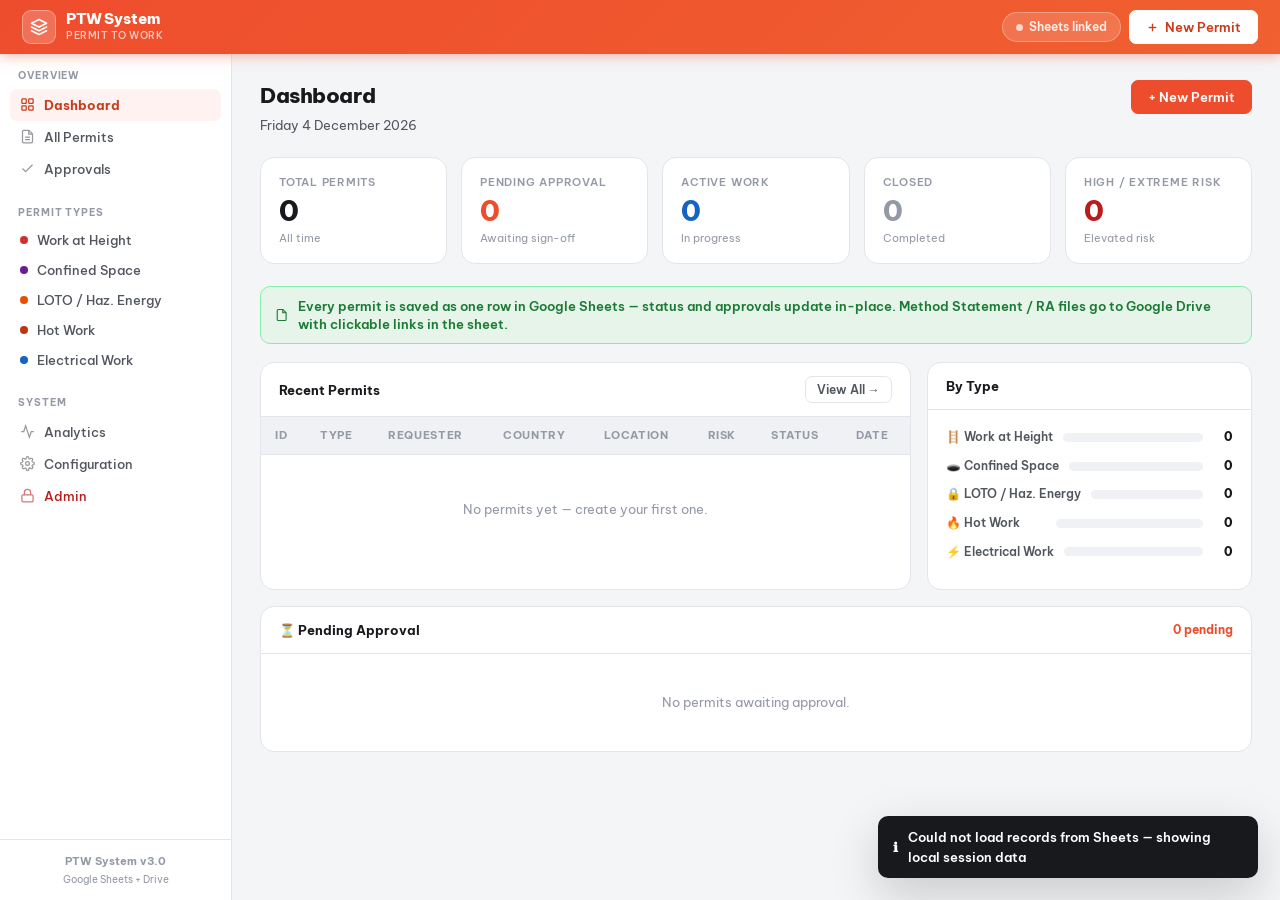
<file: index.html>
<!DOCTYPE html>
<html lang="en">
<head>
<meta charset="UTF-8"/>
<meta name="viewport" content="width=device-width, initial-scale=1.0"/>
<title>Permit to Work System</title>
<meta name="theme-color" content="#EE4D2D"/>
<link rel="preconnect" href="https://fonts.googleapis.com"/>
<link href="https://fonts.googleapis.com/css2?family=Be+Vietnam+Pro:wght@300;400;500;600;700;800&family=JetBrains+Mono:wght@400;500&display=swap" rel="stylesheet"/>
<style>
:root{
  --o:#EE4D2D;--od:#C73E1D;--ol:#FFF2F0;
  --wah:#D32F2F;--wah-l:#FFEBEE;--cs:#6A1B9A;--cs-l:#F3E5F5;
  --loto:#E65100;--loto-l:#FFF3E0;--hw:#BF360C;--hw-l:#FBE9E7;
  --elec:#1565C0;--elec-l:#E3F2FD;
  --green:#1B7A34;--green-l:#E6F4EA;--amber:#B45309;--amber-l:#FFFBEB;
  --red:#B91C1C;--red-l:#FEF2F2;
  --bg:#F4F5F7;--sur:#fff;--sur2:#F0F1F4;--bor:#E3E5EA;--bors:#C8CBD4;
  --t1:#18191C;--t2:#52565F;--t3:#9499A6;--focus:rgba(238,77,45,.14);
  --r:10px;--rs:7px;--rl:14px;
  --s0:0 1px 3px rgba(0,0,0,.06);--s1:0 2px 8px rgba(0,0,0,.09);--s3:0 16px 48px rgba(0,0,0,.18);
  --top:54px;--side:232px;
}
*,*::before,*::after{box-sizing:border-box;margin:0;padding:0}
html{font-size:14px}
body{font-family:'Be Vietnam Pro',sans-serif;background:var(--bg);color:var(--t1);min-height:100vh;line-height:1.55;-webkit-font-smoothing:antialiased}
button{font-family:inherit;cursor:pointer}
input,select,textarea{font-family:inherit}
::-webkit-scrollbar{width:5px;height:5px}::-webkit-scrollbar-thumb{background:var(--bors);border-radius:8px}
.topbar{position:sticky;top:0;z-index:300;height:var(--top);background:linear-gradient(135deg,#EE4D2D,#F06030);box-shadow:0 2px 12px rgba(238,77,45,.4)}
.topbar-in{height:100%;display:flex;align-items:center;justify-content:space-between;padding:0 22px}
.brand{display:flex;align-items:center;gap:10px}
.brand-mark{width:34px;height:34px;border-radius:9px;background:rgba(255,255,255,.2);border:1.5px solid rgba(255,255,255,.35);display:flex;align-items:center;justify-content:center}
.brand-name{font-size:15px;font-weight:800;color:#fff;letter-spacing:-.01em;line-height:1.1}
.brand-sub{font-size:10px;color:rgba(255,255,255,.72);font-weight:500;text-transform:uppercase;letter-spacing:.06em}
.topbar-right{display:flex;align-items:center;gap:8px}
.gs-pill{display:flex;align-items:center;gap:6px;padding:5px 13px;border-radius:100px;background:rgba(255,255,255,.15);border:1.5px solid rgba(255,255,255,.3);font-size:12px;font-weight:600;color:rgba(255,255,255,.9);transition:all .3s;white-space:nowrap}
.gs-pill.syncing{background:rgba(255,255,255,.25);animation:pillPulse 1s ease infinite}
.gs-dot{width:7px;height:7px;border-radius:50%;background:rgba(255,255,255,.7);flex-shrink:0}
.gs-pill.syncing .gs-dot{background:#fff;animation:dotBounce .7s ease infinite}
@keyframes pillPulse{0%,100%{opacity:1}50%{opacity:.75}}
@keyframes dotBounce{0%,100%{transform:scale(1)}50%{transform:scale(1.6)}}
.layout{display:flex;min-height:calc(100vh - var(--top))}
.sidebar{width:var(--side);flex-shrink:0;background:var(--sur);border-right:1px solid var(--bor);display:flex;flex-direction:column;position:sticky;top:var(--top);height:calc(100vh - var(--top));overflow-y:auto}
.snav{flex:1;padding:14px 10px}
.nsec{margin-bottom:20px}
.nslbl{font-size:10px;font-weight:700;text-transform:uppercase;letter-spacing:.09em;color:var(--t3);padding:0 8px;display:block;margin-bottom:5px}
.ni{display:flex;align-items:center;gap:9px;width:100%;padding:8px 10px;border-radius:var(--rs);font-size:13px;font-weight:500;color:var(--t2);border:none;background:transparent;transition:all .13s;text-align:left;cursor:pointer}
.ni:hover{background:var(--sur2);color:var(--t1)}.ni.on{background:var(--ol);color:var(--od);font-weight:700}
.ni svg{width:15px;height:15px;flex-shrink:0;opacity:.6}.ni.on svg{opacity:1}
.ni-type{font-size:12.5px;padding:7px 10px}
.tdot{width:8px;height:8px;border-radius:50%;flex-shrink:0}
.nbadge{margin-left:auto;font-size:10px;font-weight:700;min-width:18px;height:18px;border-radius:9px;background:var(--o);color:#fff;display:inline-flex;align-items:center;justify-content:center;padding:0 5px}
.nbadge-hot{background:var(--red);animation:blink 2s infinite}
@keyframes blink{0%,100%{opacity:1}50%{opacity:.55}}
.sfooter{padding:13px 18px;border-top:1px solid var(--bor);text-align:center}
.sfooter-t{font-size:11px;font-weight:700;color:var(--t3)}.sfooter-s{font-size:10px;color:var(--t3);margin-top:1px}
.main{flex:1;padding:26px 28px;min-width:0;overflow-x:hidden}
.pg{display:none}.pg.on{display:block;animation:fadeUp .18s ease}
@keyframes fadeUp{from{opacity:0;transform:translateY(7px)}to{opacity:1;transform:none}}
.pgh{display:flex;align-items:flex-start;justify-content:space-between;margin-bottom:22px;gap:16px;flex-wrap:wrap}
.pgh-title{font-size:21px;font-weight:800;letter-spacing:-.02em}.pgh-sub{font-size:13px;color:var(--t2);margin-top:2px}
.pgh-type{background:var(--sur);border:1px solid var(--bor);border-radius:var(--rl);padding:15px 20px;border-left:4px solid var(--tc);align-items:center}
.pgh-typetag{display:flex;align-items:center;gap:10px;font-size:17px;font-weight:800}
.tdot-lg{width:12px;height:12px;border-radius:50%;display:inline-block}
.hctrls{display:flex;align-items:center;gap:10px;flex-wrap:wrap}
.stats{display:grid;grid-template-columns:repeat(auto-fit,minmax(130px,1fr));gap:14px;margin-bottom:22px}
.stat{background:var(--sur);border:1px solid var(--bor);border-radius:var(--rl);padding:16px 18px;transition:box-shadow .15s}
.stat:hover{box-shadow:var(--s1)}.stat-lbl{font-size:11px;font-weight:600;color:var(--t3);text-transform:uppercase;letter-spacing:.07em;margin-bottom:6px}
.stat-val{font-size:28px;font-weight:800;line-height:1;letter-spacing:-.03em}.stat-sub{font-size:11px;color:var(--t3);margin-top:5px}
.card{background:var(--sur);border:1px solid var(--bor);border-radius:var(--rl);overflow:hidden}
.card-hd{padding:13px 18px;border-bottom:1px solid var(--bor);display:flex;align-items:center;justify-content:space-between}
.card-title{font-size:13px;font-weight:700}.card-body{padding:18px}
.dash-grid{display:grid;grid-template-columns:2fr 1fr;gap:16px}
.tw{overflow-x:auto}
.tbl{width:100%;border-collapse:collapse}
.tbl th{text-align:left;font-size:11px;font-weight:700;text-transform:uppercase;letter-spacing:.06em;color:var(--t3);padding:10px 14px;background:var(--sur2);border-bottom:1px solid var(--bor);white-space:nowrap}
.tbl td{padding:11px 14px;font-size:13px;border-bottom:1px solid var(--bor);vertical-align:middle}
.tbl tr:last-child td{border-bottom:none}
.tbl tbody tr{transition:background .1s;cursor:pointer}.tbl tbody tr:hover td{background:#FFF8F6}
.empty-row{text-align:center;padding:44px 20px!important;color:var(--t3);font-size:13px;cursor:default!important}
.tbl tbody tr:has(.empty-row):hover td{background:transparent!important}
.mono{font-family:'JetBrains Mono',monospace;font-size:11.5px;color:var(--od)}
.badge{display:inline-flex;align-items:center;gap:3px;padding:3px 8px;border-radius:100px;font-size:11px;font-weight:600;white-space:nowrap}
.b-pending{background:#FFF7ED;color:#C2410C}.b-approved{background:var(--green-l);color:var(--green)}
.b-active{background:var(--elec-l);color:var(--elec)}.b-closed{background:var(--sur2);color:var(--t3)}
.b-rejected{background:var(--red-l);color:var(--red)}
.b-WAH{background:var(--wah-l);color:var(--wah)}.b-CS{background:var(--cs-l);color:var(--cs)}
.b-LOTO{background:var(--loto-l);color:var(--loto)}.b-HW{background:var(--hw-l);color:var(--hw)}
.b-ELEC{background:var(--elec-l);color:var(--elec)}
.b-CONSTR{background:#EDF2F7;color:#4A5568}.b-LIFT{background:var(--amber-l);color:#744210}
.b-Low{background:var(--green-l);color:var(--green)}.b-Medium{background:var(--amber-l);color:var(--amber)}
.b-High{background:var(--loto-l);color:var(--loto)}.b-Extreme{background:var(--red-l);color:var(--red)}
.btn{display:inline-flex;align-items:center;gap:6px;padding:8px 16px;border-radius:var(--rs);font-size:13px;font-weight:600;border:1.5px solid transparent;transition:all .13s;white-space:nowrap;cursor:pointer}
.btn-primary{background:var(--o);color:#fff;border-color:var(--o)}.btn-primary:hover{background:var(--od)}
.btn-secondary{background:var(--sur);color:var(--t1);border-color:var(--bors)}.btn-secondary:hover{background:var(--sur2)}
.btn-success{background:var(--green);color:#fff;border-color:var(--green)}.btn-success:hover{background:#155E28}
.btn-danger{background:#C62828;color:#fff;border-color:#C62828}.btn-danger:hover{background:#AD1F1F}
.btn-ghost{background:transparent;color:var(--t2);border-color:var(--bor)}.btn-ghost:hover{background:var(--sur2);color:var(--t1)}
.btn-white{background:#fff;color:var(--od);border-color:#fff}.btn-white:hover{background:#FFF5F3}
.btn-warn{background:#92400E;color:#fff;border-color:#92400E}.btn-warn:hover{background:#78350F}
.btn-sm{padding:5px 11px;font-size:12px}.btn-xs{padding:3px 8px;font-size:11px;border-radius:5px}
.searchbox{display:flex;align-items:center;gap:8px;background:var(--sur);border:1.5px solid var(--bor);border-radius:var(--rs);padding:7px 12px;transition:border-color .15s}
.searchbox:focus-within{border-color:var(--o);box-shadow:0 0 0 3px var(--focus)}
.searchbox input{border:none;outline:none;background:transparent;font-size:13px;width:200px;font-family:inherit}
.ftabs{display:flex;gap:3px;background:var(--sur2);border-radius:var(--rs);padding:3px}
.ft{padding:5px 12px;border-radius:6px;font-size:12px;font-weight:600;cursor:pointer;border:none;background:transparent;color:var(--t3);transition:all .13s;font-family:inherit}
.ft.on{background:var(--sur);color:var(--t1);box-shadow:var(--s0)}
.slbl{font-size:11px;font-weight:700;text-transform:uppercase;letter-spacing:.08em;color:var(--t3);margin-bottom:12px;display:flex;align-items:center;gap:10px}
.slbl::after{content:'';flex:1;height:1px;background:var(--bor)}
.fgrid{display:grid;grid-template-columns:1fr 1fr;gap:14px}.fgrid .full{grid-column:1/-1}
.fg{display:flex;flex-direction:column;gap:4px}
.flbl{font-size:11.5px;font-weight:700;color:var(--t2);text-transform:uppercase;letter-spacing:.04em}
.req{color:var(--o)}
.fi{width:100%;padding:9px 11px;border:1.5px solid var(--bor);border-radius:var(--rs);font-size:13px;font-family:inherit;color:var(--t1);background:var(--sur);outline:none;transition:border-color .15s,box-shadow .15s}
.fi:focus{border-color:var(--o);box-shadow:0 0 0 3px var(--focus)}
.fi.err{border-color:var(--red)!important}
select.fi{cursor:pointer}
textarea.fi{resize:vertical;min-height:76px}
.irow{display:flex;gap:8px}.irow .fi{flex:1}
.fhint{font-size:11px;color:var(--t3);margin-top:3px}
/* Multi-select checkboxes */
.msel{display:flex;flex-direction:column;gap:4px;border:1.5px solid var(--bor);border-radius:var(--rs);padding:8px 10px;background:var(--sur)}
.msel-item{display:flex;align-items:center;gap:8px;font-size:13px;cursor:pointer;padding:3px 0}
.msel-item input{width:14px;height:14px;cursor:pointer;accent-color:var(--o);flex-shrink:0}
/* File upload */
.file-upload-area{border:2px dashed var(--bor);border-radius:var(--rs);padding:18px;text-align:center;cursor:pointer;transition:all .15s;background:var(--sur2);position:relative}
.file-upload-area:hover{border-color:var(--o);background:var(--ol)}
.file-upload-area.has-file{border-color:var(--green);background:var(--green-l);border-style:solid}
.file-upload-area input[type=file]{position:absolute;inset:0;opacity:0;cursor:pointer;width:100%;height:100%}
.file-icon{font-size:24px;margin-bottom:6px}
.file-upload-text{font-size:12px;font-weight:600;color:var(--t2)}
.file-upload-hint{font-size:11px;color:var(--t3);margin-top:2px}
.file-status{font-size:12px;font-weight:600;color:var(--green);margin-top:6px;display:none}
.file-upload-area.has-file .file-status{display:block}
.file-size-warn{font-size:11px;color:var(--amber);margin-top:4px;display:none}
.cl{display:flex;flex-direction:column;gap:5px}
.ci{display:flex;align-items:flex-start;gap:10px;padding:9px 12px;background:var(--sur2);border-radius:var(--rs);border:1.5px solid transparent;cursor:pointer;transition:all .12s}
.ci:has(input:checked){border-color:var(--o);background:var(--ol)}
.ci input[type=checkbox]{width:15px;height:15px;cursor:pointer;accent-color:var(--o);flex-shrink:0;margin-top:1px}
.ci label{font-size:13px;cursor:pointer;line-height:1.4}
.sigwrap{border:1.5px dashed var(--bors);border-radius:var(--rs);background:var(--sur2);position:relative;overflow:hidden}
.sigpad{width:100%;height:110px;cursor:crosshair;display:block}
.sighint{position:absolute;inset:0;display:flex;align-items:center;justify-content:center;color:var(--t3);font-size:13px;pointer-events:none}
.notice{display:flex;align-items:flex-start;gap:10px;padding:11px 14px;border-radius:var(--rs);font-size:13px;line-height:1.5}
.n-info{background:var(--elec-l);color:#0D47A1;border:1px solid #BBDEFB}
.n-warn{background:var(--amber-l);color:#92400E;border:1px solid #FDE68A}
.n-ok{background:var(--green-l);color:var(--green);border:1px solid #BBF7D0}
.n-danger{background:var(--red-l);color:var(--red);border:1px solid #FECACA}
.notice svg{flex-shrink:0;margin-top:2px}
.tpicker{display:grid;grid-template-columns:repeat(5,1fr);gap:10px;margin-bottom:14px}
.tc{border:2px solid var(--bor);border-radius:var(--r);padding:14px 8px;text-align:center;cursor:pointer;transition:all .15s;background:var(--sur)}
.tc:hover{border-color:var(--o);box-shadow:var(--s1);transform:translateY(-1px)}
.tc.sel{border-color:var(--o);background:var(--ol);box-shadow:0 0 0 3px var(--focus)}
.tc-ico{font-size:26px;margin-bottom:6px}.tc-name{font-size:11.5px;font-weight:700;margin-bottom:2px}.tc-desc{font-size:10px;color:var(--t3)}
.tc-stg{font-size:10px;color:var(--od);font-weight:600;margin-top:4px;background:var(--ol);border-radius:100px;padding:1px 7px;display:inline-block}
.rnote{border-radius:var(--rs);padding:12px 14px;font-size:13px;margin-top:4px;border-left:3px solid var(--o);background:var(--ol);color:var(--od);line-height:1.5}
.rnote strong{font-weight:700}
.sprog{display:flex;align-items:center;padding:0 18px;border-bottom:1px solid var(--bor);background:var(--sur2);overflow-x:auto}
.sitem{display:flex;align-items:center;gap:7px;padding:11px 0;color:var(--t3);font-size:11.5px;font-weight:600;transition:color .2s;white-space:nowrap}
.sitem.on{color:var(--od)}.sitem.done{color:var(--green)}
.snum{width:22px;height:22px;border-radius:50%;flex-shrink:0;display:flex;align-items:center;justify-content:center;font-size:11px;font-weight:800;background:var(--bor);color:var(--t3);transition:all .2s}
.sitem.on .snum{background:var(--o);color:#fff}.sitem.done .snum{background:var(--green);color:#fff}
.sline{flex:1;min-width:12px;height:1px;background:var(--bor);margin:0 6px}.sline.done{background:var(--green)}
.spanel{display:none}.spanel.on{display:block}
.rdisp{display:inline-flex;align-items:center;gap:12px;padding:11px 16px;border-radius:var(--r);margin:4px 0}
.rscore{font-size:11px;font-weight:700;text-transform:uppercase;letter-spacing:.06em;opacity:.75}.rlevel{font-size:18px;font-weight:800}
.wfdiag{background:var(--sur);border:1px solid var(--bor);border-radius:var(--rl);padding:20px 22px;margin-bottom:16px}
.wftitle{font-size:13px;font-weight:700;margin-bottom:14px;display:flex;align-items:center;gap:8px}
.wfstages{display:flex;align-items:stretch;flex-wrap:wrap;gap:6px}
.wfstage{display:flex;align-items:flex-start;gap:10px;background:var(--sur2);border:1.5px solid var(--bor);border-radius:var(--r);padding:11px 13px;flex:1;min-width:150px;border-top:3px solid var(--sc)}
.wfnum{width:26px;height:26px;border-radius:50%;display:flex;align-items:center;justify-content:center;font-size:11px;font-weight:800;color:#fff;flex-shrink:0;background:var(--sc)}
.wfrole{font-size:12px;font-weight:700;color:var(--t1)}.wfdesc{font-size:11px;color:var(--t3);margin-top:2px}
.wfarrow{font-size:18px;color:var(--t3);flex-shrink:0;align-self:center}
.wfreqs{display:flex;flex-wrap:wrap;gap:6px;margin-top:12px;padding-top:12px;border-top:1px solid var(--bor)}
.wfreq{display:flex;align-items:center;gap:6px;font-size:11.5px;background:var(--sur2);border-radius:6px;padding:5px 10px;color:var(--t2)}
.wfreq-num{width:16px;height:16px;border-radius:50%;display:inline-flex;align-items:center;justify-content:center;font-size:9px;font-weight:800;color:#fff;flex-shrink:0}
.apsec{font-size:11px;font-weight:700;text-transform:uppercase;letter-spacing:.08em;color:var(--t3);margin-bottom:10px;margin-top:18px;display:flex;align-items:center;gap:8px}
.apsec:first-child{margin-top:0}.apsec::after{content:'';flex:1;height:1px;background:var(--bor)}
.apcard{background:var(--sur);border:1.5px solid var(--bor);border-radius:var(--rl);margin-bottom:12px;overflow:hidden;transition:box-shadow .15s}
.apcard:hover{box-shadow:var(--s1)}
.apcard-hd{padding:13px 16px;background:var(--sur2);border-bottom:1px solid var(--bor);display:flex;align-items:center;justify-content:space-between;gap:12px}
.apcard-id{font-size:13px;font-weight:800}.apcard-meta{font-size:12px;color:var(--t3);margin-top:2px}
.apcard-body{padding:13px 16px}.apcard-desc{font-size:13px;color:var(--t2);margin-bottom:12px}
.apcard-acts{display:flex;gap:8px;justify-content:flex-end;flex-wrap:wrap}
.wfprog{margin:8px 0 12px;display:flex;flex-direction:column;gap:4px}
.wfprow{display:flex;align-items:center;gap:8px;font-size:12px}
.detgrid{display:grid;grid-template-columns:1fr 1fr;gap:18px;margin-bottom:18px}
.detblock{background:var(--sur2);border-radius:var(--r);padding:13px 15px}
.detrow{display:flex;gap:10px;padding:6px 0;border-bottom:1px solid var(--bor);font-size:13px}
.detrow:last-child{border-bottom:none;padding-bottom:0}
.detkey{width:140px;flex-shrink:0;color:var(--t3);font-weight:500}.detval{font-weight:500;color:var(--t1);word-break:break-word}
.wftrack{display:flex;flex-direction:column;gap:6px;margin-bottom:16px}
.wfti{display:flex;align-items:center;gap:12px;padding:10px 13px;border-radius:var(--rs);border:1.5px solid var(--bor);background:var(--sur)}
.wfti.done{border-color:#86EFAC;background:var(--green-l)}
.wfav{width:30px;height:30px;border-radius:50%;display:flex;align-items:center;justify-content:center;font-size:11px;font-weight:800;color:#fff;flex-shrink:0;background:var(--t3)}
.wfav.done{background:var(--green)}.wfinfo{flex:1}
.wfname{font-size:13px;font-weight:700}.wfrole2{font-size:11px;color:var(--t3)}
.sigdisp{border:1.5px dashed var(--bors);border-radius:var(--rs);padding:12px;text-align:center;background:var(--sur2)}
.sdlbl{font-size:10px;font-weight:700;text-transform:uppercase;letter-spacing:.06em;color:var(--t3);margin-bottom:5px}
.sdname{font-family:'JetBrains Mono',monospace;font-size:13px;color:var(--od);font-style:italic}
.sddate{font-size:11px;color:var(--t3);margin-top:3px}
.moverlay{position:fixed;inset:0;z-index:500;background:rgba(0,0,0,.48);backdrop-filter:blur(3px);display:flex;align-items:center;justify-content:center;padding:20px}
.modal{background:var(--sur);border-radius:var(--rl);width:100%;max-width:540px;max-height:90vh;overflow-y:auto;box-shadow:var(--s3);animation:mIn .2s ease}
.modal-wide{max-width:840px}.modal-det{max-width:780px}
@keyframes mIn{from{opacity:0;transform:translateY(18px) scale(.97)}to{opacity:1;transform:none}}
.mhd{padding:18px 22px 14px;border-bottom:1px solid var(--bor);display:flex;align-items:center;justify-content:space-between;position:sticky;top:0;background:var(--sur);z-index:10}
.mhdl{display:flex;align-items:center;gap:12px}
.mico{width:38px;height:38px;border-radius:10px;background:var(--ol);display:flex;align-items:center;justify-content:center;font-size:18px;flex-shrink:0}
.mtitle{font-size:16px;font-weight:800;letter-spacing:-.01em}.msub{font-size:12px;color:var(--t3);margin-top:1px}
.mclose{width:30px;height:30px;border-radius:50%;display:flex;align-items:center;justify-content:center;border:none;background:var(--sur2);color:var(--t2);transition:background .13s;flex-shrink:0;cursor:pointer}
.mclose:hover{background:var(--bor)}.mbody{padding:22px}
.mfoot{padding:14px 22px;border-top:1px solid var(--bor);display:flex;justify-content:flex-end;gap:8px;position:sticky;bottom:0;background:var(--sur);z-index:10}
.stgrid{display:grid;grid-template-columns:1fr 1fr;gap:16px}
.stcard{background:var(--sur);border:1.5px solid var(--bor);border-radius:var(--rl);overflow:hidden}
.sthd{padding:14px 18px;display:flex;align-items:center;gap:12px;border-bottom:1px solid var(--bor)}
.stname{font-size:14px;font-weight:700}.ststg{font-size:11px;color:var(--t3)}
.stbody{padding:14px 18px}
.ststage{display:flex;align-items:flex-start;gap:10px;padding:8px 0;border-bottom:1px solid var(--bor);font-size:13px}
.ststage:last-child{border-bottom:none}
.stnum{width:22px;height:22px;border-radius:50%;flex-shrink:0;display:flex;align-items:center;justify-content:center;font-size:10px;font-weight:800;color:#fff}
.stinfo{flex:1}.strole{font-weight:700}.stnote{font-size:11px;color:var(--t3);margin-top:2px}
.rdstages{display:flex;flex-direction:column;gap:6px;margin-top:8px}
.rds{display:flex;align-items:center;gap:12px;padding:10px 13px;background:var(--sur2);border-radius:var(--rs);border:1.5px solid var(--bor)}
.rdsnum{width:24px;height:24px;border-radius:50%;display:flex;align-items:center;justify-content:center;font-size:11px;font-weight:800;color:#fff;flex-shrink:0}
.rdsrole{font-size:13px;font-weight:700}.rdsnote{font-size:11px;color:var(--t3)}
.tfsec{margin-top:20px;border:1.5px solid var(--bor);border-radius:var(--r);overflow:hidden}
.tfhd{padding:10px 14px;font-size:12px;font-weight:700;text-transform:uppercase;letter-spacing:.07em;color:#fff;display:flex;align-items:center;gap:8px}
.tfbody{padding:15px 14px}
.agrid{display:grid;grid-template-columns:1fr 1fr 1fr;gap:16px;margin-top:20px}
.bitem{display:flex;align-items:center;gap:10px;margin-bottom:10px}
.blbl{font-size:12px;font-weight:600;min-width:100px;color:var(--t2)}
.btrack{flex:1;height:9px;background:var(--sur2);border-radius:5px;overflow:hidden}
.bfill{height:100%;border-radius:5px;transition:width .6s ease}
.bcnt{font-size:12px;font-weight:800;min-width:20px;text-align:right}
.pi{display:flex;align-items:center;gap:13px;padding:12px 0;border-bottom:1px solid var(--bor)}.pi:last-child{border-bottom:none}
.piico{font-size:20px;flex-shrink:0}.piinfo{flex:1;min-width:0}
.piid{font-size:13px;font-weight:700}
.pimeta{font-size:12px;color:var(--t3);margin-top:1px;white-space:nowrap;overflow:hidden;text-overflow:ellipsis}
.piacts{display:flex;gap:6px;flex-shrink:0}
.gs-banner{display:flex;align-items:center;gap:10px;background:var(--green-l);border:1.5px solid #86EFAC;border-radius:var(--r);padding:10px 14px;font-size:13px;color:var(--green);font-weight:600;margin-bottom:18px;line-height:1.4}
.toastwrap{position:fixed;bottom:22px;right:22px;z-index:9999;display:flex;flex-direction:column;gap:8px;pointer-events:none}
.toast{display:flex;align-items:center;gap:10px;padding:11px 15px;border-radius:var(--r);font-size:13px;font-weight:600;max-width:380px;box-shadow:var(--s3);animation:tIn .25s ease;pointer-events:all}
.t-ok{background:var(--green);color:#fff}.t-err{background:#C62828;color:#fff}
.t-gs{background:#0F9D58;color:#fff}.t-info{background:var(--t1);color:#fff}
@keyframes tIn{from{opacity:0;transform:translateX(20px)}to{opacity:1;transform:none}}
@keyframes spin{to{transform:rotate(360deg)}}
.empty{text-align:center;padding:60px 20px;color:var(--t3)}
.empty-ico{font-size:48px;margin-bottom:12px}.empty-title{font-size:16px;font-weight:700;color:var(--t2);margin-bottom:6px}
.empty p{font-size:13px}.empty-sm{text-align:center;padding:20px;color:var(--t3);font-size:13px}
.attach-preview{display:flex;align-items:center;gap:8px;padding:8px 12px;background:var(--green-l);border:1px solid #A5D6A7;border-radius:var(--rs);font-size:12px;color:var(--green);font-weight:600}
/* Delete PIN modal */
.pin-input{width:100%;padding:12px;text-align:center;font-size:20px;letter-spacing:8px;border:1.5px solid var(--bor);border-radius:var(--rs);font-family:'JetBrains Mono',monospace;outline:none}
.pin-input:focus{border-color:var(--o);box-shadow:0 0 0 3px var(--focus)}
/* ── A4 PRINT LAYOUT ── */
/* ── SUBMIT-ONLY MODE (contractors: ?view=submit) ── */
body.submit-mode .topbar-right .gs-pill{display:none}
body.submit-mode .topbar-right .btn-white{display:none}
body.submit-mode .sidebar{display:none}
body.submit-mode .main{padding:0;background:var(--bg)}
#submit-shell{display:none;min-height:100vh;background:var(--bg)}
body.submit-mode #submit-shell{display:flex;flex-direction:column;align-items:center;padding:32px 16px 60px}
body.submit-mode .layout{display:none}
.submit-card{width:100%;max-width:780px;background:var(--sur);border:1px solid var(--bor);border-radius:var(--rl);overflow:hidden;box-shadow:var(--s1)}
.submit-card-hd{background:linear-gradient(135deg,#EE4D2D,#F06030);padding:22px 28px;color:#fff}
.submit-card-title{font-size:18px;font-weight:800;margin-bottom:4px}
.submit-card-sub{font-size:12px;opacity:.82;font-weight:500}
.submit-success{display:none;text-align:center;padding:44px 28px}
.submit-success.on{display:block}
.submit-success-ico{font-size:52px;margin-bottom:14px}
.submit-success-title{font-size:20px;font-weight:800;color:var(--green);margin-bottom:8px}
.submit-success-id{font-family:'JetBrains Mono',monospace;font-size:14px;color:var(--od);background:var(--ol);padding:7px 18px;border-radius:var(--rs);display:inline-block;margin:10px 0 18px}
.submit-success-sub{font-size:13px;color:var(--t2);line-height:1.6;margin-bottom:22px}
@media(max-width:900px){body.submit-mode #submit-shell{padding:16px 8px 40px}}
@media print{
  *{-webkit-print-color-adjust:exact!important;print-color-adjust:exact!important}
  .topbar,.sidebar,.moverlay,.toastwrap,.btn,.hctrls,.ftabs,.searchbox,.gs-banner,.stats,.dash-grid,
  .pgh .btn,.apcard-acts,.apcard,.wfdiag,.card-hd .btn,.sfooter{display:none!important}
  body{background:#fff!important;font-size:11pt;color:#000}
  .layout{display:block}
  .main{padding:0!important;margin:0}
  .pg.on{display:block}
  #printArea{display:block!important}
  .print-permit{width:210mm;min-height:297mm;padding:15mm;margin:0 auto;background:#fff;font-family:'Be Vietnam Pro',Arial,sans-serif;font-size:10pt;line-height:1.5;page-break-after:always}
  .print-header{border-bottom:3px solid #EE4D2D;padding-bottom:10px;margin-bottom:16px;display:flex;justify-content:space-between;align-items:flex-start}
  .print-header-title{font-size:18pt;font-weight:800;color:#EE4D2D}
  .print-header-meta{text-align:right;font-size:9pt;color:#555}
  .print-section{margin-bottom:14px}
  .print-section-title{font-size:9pt;font-weight:700;text-transform:uppercase;letter-spacing:.06em;color:#EE4D2D;border-bottom:1px solid #EE4D2D;padding-bottom:3px;margin-bottom:8px}
  .print-grid{display:grid;grid-template-columns:1fr 1fr;gap:6px 20px}
  .print-field{margin-bottom:5px}
  .print-label{font-size:8pt;color:#777;font-weight:600;text-transform:uppercase}
  .print-value{font-size:10pt;font-weight:500;border-bottom:1px solid #ddd;padding-bottom:2px;min-height:18px}
  .print-sig-row{display:grid;grid-template-columns:repeat(4,1fr);gap:12px;margin-top:14px}
  .print-sig-box{border:1px solid #ccc;border-radius:4px;padding:10px 8px;text-align:center;min-height:60px}
  .print-sig-label{font-size:8pt;color:#777;margin-bottom:4px}
  .print-sig-name{font-size:10pt;font-weight:700;font-style:italic;color:#EE4D2D}
  .print-sig-date{font-size:8pt;color:#777;margin-top:3px}
  .print-checklist{columns:2;gap:16px}
  .print-check-item{break-inside:avoid;display:flex;gap:6px;margin-bottom:4px;font-size:9pt}
  .print-check-box{width:12px;height:12px;border:1.5px solid #555;flex-shrink:0;margin-top:2px}
  .print-risk-badge{display:inline-block;padding:3px 12px;border-radius:100px;font-weight:700;font-size:10pt}
}
#printArea{display:none}
@media(max-width:900px){
  .sidebar{display:none}.dash-grid,.agrid{grid-template-columns:1fr}
  .fgrid{grid-template-columns:1fr}.tpicker{grid-template-columns:repeat(3,1fr)}
  .stgrid{grid-template-columns:1fr}.detgrid{grid-template-columns:1fr}
  .wfstages{flex-direction:column}
}
</style>
</head>
<body>

<header class="topbar">
  <div class="topbar-in">
    <div class="brand">
      <div class="brand-mark"><svg width="18" height="18" viewBox="0 0 24 24" fill="none" stroke="white" stroke-width="2.2" stroke-linecap="round" stroke-linejoin="round"><path d="M12 2L2 7l10 5 10-5-10-5M2 17l10 5 10-5M2 12l10 5 10-5"/></svg></div>
      <div><div class="brand-name">PTW System</div><div class="brand-sub">Permit to Work</div></div>
    </div>
    <div class="topbar-right">
      <div class="gs-pill" id="gsPill"><div class="gs-dot"></div><span id="gsLbl">Sheets linked</span></div>
      <button class="btn btn-white" onclick="App.openNewPermit()">
        <svg width="13" height="13" viewBox="0 0 24 24" fill="none" stroke="currentColor" stroke-width="2.5"><line x1="12" y1="5" x2="12" y2="19"/><line x1="5" y1="12" x2="19" y2="12"/></svg>New Permit
      </button>
    </div>
  </div>
</header>

<!-- ═══ CONTRACTOR SUBMIT-ONLY SHELL (?view=submit) ═══ -->
<div id="submit-shell">
  <div style="width:100%;max-width:780px;margin-bottom:20px;display:flex;align-items:center;gap:12px">
    <div class="brand-mark" style="background:var(--o);border:none;flex-shrink:0"><svg width="18" height="18" viewBox="0 0 24 24" fill="none" stroke="white" stroke-width="2.2"><path d="M12 2L2 7l10 5 10-5-10-5M2 17l10 5 10-5M2 12l10 5 10-5"/></svg></div>
    <div><div style="font-size:15px;font-weight:800;color:var(--t1)">Permit to Work — Submission</div><div style="font-size:11px;color:var(--t3);margin-top:1px">Fill in your details below and submit. You will receive a permit ID on completion.</div></div>
  </div>
  <div class="submit-card">
    <div class="submit-card-hd">
      <div class="submit-card-title">📋 New Permit to Work</div>
      <div class="submit-card-sub">All fields marked * are required — complete all steps to submit</div>
    </div>
    <!-- SUCCESS SCREEN -->
    <div class="submit-success" id="submitSuccess">
      <div class="submit-success-ico">✅</div>
      <div class="submit-success-title">Permit Submitted Successfully</div>
      <div class="submit-success-id" id="submitSuccessId">PTW-2026-001</div>
      <div class="submit-success-sub">Your permit has been recorded and routed for approval.<br>Please note your permit ID above — quote it for any queries.<br>You will be notified once the permit has been reviewed.</div>
      <button class="btn btn-primary" onclick="resetSubmitMode()">+ Submit Another Permit</button>
    </div>
    <!-- INLINE FORM (reuses the modal's inner panels directly) -->
    <div id="submitFormInner" style="padding:0">
      <div class="sprog" id="submitProg">
        <div class="sitem on" id="ssi1"><div class="snum">1</div><span>Type &amp; Info</span></div><div class="sline" id="ssl1"></div>
        <div class="sitem" id="ssi2"><div class="snum">2</div><span>Risk &amp; Hazards</span></div><div class="sline" id="ssl2"></div>
        <div class="sitem" id="ssi3"><div class="snum">3</div><span>Documents</span></div><div class="sline" id="ssl3"></div>
        <div class="sitem" id="ssi4"><div class="snum">4</div><span>Checklist</span></div><div class="sline" id="ssl4"></div>
        <div class="sitem" id="ssi5"><div class="snum">5</div><span>Sign &amp; Submit</span></div>
      </div>
      <div style="padding:22px" id="submitPanels"></div>
      <div style="padding:14px 22px;border-top:1px solid var(--bor);display:flex;justify-content:flex-end;gap:8px">
        <button class="btn btn-ghost" id="sPrevB" onclick="App.step(-1)" style="display:none">← Back</button>
        <button class="btn btn-primary" id="sNextB" onclick="App.step(1)">Continue →</button>
        <button class="btn btn-success" id="sSubB" onclick="App.submit()" style="display:none">✓ Submit Permit</button>
      </div>
    </div>
  </div>
  <div style="margin-top:18px;font-size:11px;color:var(--t3);text-align:center">This form is submitted securely to Google Sheets. For queries contact your site HSE team.</div>
</div>

<div class="layout">
  <aside class="sidebar">
    <nav class="snav">
      <div class="nsec">
        <span class="nslbl">Overview</span>
        <button class="ni on" onclick="App.nav('dashboard',this)"><svg viewBox="0 0 24 24" fill="none" stroke="currentColor" stroke-width="2"><rect x="3" y="3" width="7" height="7" rx="1"/><rect x="14" y="3" width="7" height="7" rx="1"/><rect x="3" y="14" width="7" height="7" rx="1"/><rect x="14" y="14" width="7" height="7" rx="1"/></svg>Dashboard</button>
        <button class="ni" onclick="App.nav('permits',this)"><svg viewBox="0 0 24 24" fill="none" stroke="currentColor" stroke-width="2"><path d="M14 2H6a2 2 0 00-2 2v16a2 2 0 002 2h12a2 2 0 002-2V8z"/><polyline points="14,2 14,8 20,8"/><line x1="16" y1="13" x2="8" y2="13"/><line x1="16" y1="17" x2="8" y2="17"/></svg>All Permits<span class="nbadge" id="bAll" style="display:none">0</span></button>
        <button class="ni" onclick="App.nav('approvals',this)"><svg viewBox="0 0 24 24" fill="none" stroke="currentColor" stroke-width="2"><polyline points="20,6 9,17 4,12"/></svg>Approvals<span class="nbadge nbadge-hot" id="bAppr" style="display:none">0</span></button>
      </div>
      <div class="nsec">
        <span class="nslbl">Permit Types</span>
        <button class="ni ni-type" onclick="App.nav('t-WAH',this)"><span class="tdot" style="background:var(--wah)"></span>Work at Height</button>
        <button class="ni ni-type" onclick="App.nav('t-CS',this)"><span class="tdot" style="background:var(--cs)"></span>Confined Space</button>
        <button class="ni ni-type" onclick="App.nav('t-LOTO',this)"><span class="tdot" style="background:var(--loto)"></span>LOTO / Haz. Energy</button>
        <button class="ni ni-type" onclick="App.nav('t-HW',this)"><span class="tdot" style="background:var(--hw)"></span>Hot Work</button>
        <button class="ni ni-type" onclick="App.nav('t-ELEC',this)"><span class="tdot" style="background:var(--elec)"></span>Electrical Work</button>
      </div>
      <div class="nsec">
        <span class="nslbl">System</span>
        <button class="ni" onclick="App.nav('analytics',this)"><svg viewBox="0 0 24 24" fill="none" stroke="currentColor" stroke-width="2"><polyline points="22,12 18,12 15,21 9,3 6,12 2,12"/></svg>Analytics</button>
        <button class="ni" onclick="App.nav('settings',this)"><svg viewBox="0 0 24 24" fill="none" stroke="currentColor" stroke-width="2"><circle cx="12" cy="12" r="3"/><path d="M19.4 15a1.65 1.65 0 00.33 1.82l.06.06a2 2 0 010 2.83 2 2 0 01-2.83 0l-.06-.06a1.65 1.65 0 00-1.82-.33 1.65 1.65 0 00-1 1.51V21a2 2 0 01-4 0v-.09A1.65 1.65 0 009 19.4a1.65 1.65 0 00-1.82.33l-.06.06a2 2 0 01-2.83 0 2 2 0 010-2.83l.06-.06A1.65 1.65 0 004.68 15a1.65 1.65 0 00-1.51-1H3a2 2 0 010-4h.09A1.65 1.65 0 004.6 9a1.65 1.65 0 00-.33-1.82l-.06-.06a2 2 0 010-2.83 2 2 0 012.83 0l.06.06A1.65 1.65 0 009 4.68a1.65 1.65 0 001-1.51V3a2 2 0 014 0v.09a1.65 1.65 0 001 1.51 1.65 1.65 0 001.82-.33l.06-.06a2 2 0 012.83 0 2 2 0 010 2.83l-.06.06A1.65 1.65 0 0019.4 9a1.65 1.65 0 001.51 1H21a2 2 0 010 4h-.09a1.65 1.65 0 00-1.51 1z"/></svg>Configuration</button>
        <button class="ni" onclick="App.nav('admin',this)" style="color:var(--red)"><svg viewBox="0 0 24 24" fill="none" stroke="currentColor" stroke-width="2"><rect x="3" y="11" width="18" height="11" rx="2"/><path d="M7 11V7a5 5 0 0110 0v4"/></svg>Admin</button>
      </div>
    </nav>
    <div class="sfooter"><div class="sfooter-t">PTW System v3.0</div><div class="sfooter-s">Google Sheets + Drive</div></div>
  </aside>

  <main class="main">
    <!-- DASHBOARD -->
    <div class="pg on" id="pg-dashboard">
      <div class="pgh"><div><div class="pgh-title">Dashboard</div><div class="pgh-sub" id="dashDate"></div></div><button class="btn btn-primary" onclick="App.openNewPermit()">+ New Permit</button></div>
      <div id="loadBanner" style="display:none;align-items:center;gap:10px;background:#EFF6FF;border:1.5px solid #BFDBFE;border-radius:var(--r);padding:10px 14px;font-size:13px;color:#1D4ED8;font-weight:600;margin-bottom:16px"><svg width="15" height="15" viewBox="0 0 24 24" fill="none" stroke="currentColor" stroke-width="2.5" style="animation:spin 1s linear infinite;flex-shrink:0"><path d="M21 12a9 9 0 11-6.22-8.56"/></svg>Loading permits from Google Sheets…</div>
      <div class="stats" id="dashStats"></div>
      <div class="gs-banner"><svg width="16" height="16" viewBox="0 0 24 24" fill="none" stroke="currentColor" stroke-width="2"><path d="M14 2H6a2 2 0 00-2 2v16a2 2 0 002 2h12a2 2 0 002-2V8z"/><polyline points="14,2 14,8 20,8"/></svg>Every permit is saved as one row in Google Sheets — status and approvals update in-place. Method Statement / RA files go to Google Drive with clickable links in the sheet.</div>
      <div class="dash-grid" style="margin-bottom:16px">
        <div class="card"><div class="card-hd"><span class="card-title">Recent Permits</span><button class="btn btn-ghost btn-sm" onclick="App.nav('permits',document.querySelector('[onclick*=permits]'))">View All →</button></div><div class="tw"><table class="tbl"><thead><tr><th>ID</th><th>Type</th><th>Requester</th><th>Country</th><th>Location</th><th>Risk</th><th>Status</th><th>Date</th></tr></thead><tbody id="recentBody"><tr><td colspan="8" class="empty-row">No permits yet.</td></tr></tbody></table></div></div>
        <div class="card"><div class="card-hd"><span class="card-title">By Type</span></div><div class="card-body" id="typeChart"></div></div>
      </div>
      <div class="card"><div class="card-hd"><span class="card-title">⏳ Pending Approval</span><span id="pendCount" style="font-size:12px;font-weight:700;color:var(--o)">0 pending</span></div><div class="card-body" id="pendList"><div class="empty-sm">No permits awaiting approval.</div></div></div>
    </div>

    <!-- ALL PERMITS -->
    <div class="pg" id="pg-permits">
      <div class="pgh"><div><div class="pgh-title">All Permits</div><div class="pgh-sub">Complete permit register</div></div><div class="hctrls"><div class="searchbox"><svg width="13" height="13" viewBox="0 0 24 24" fill="none" stroke="currentColor" stroke-width="2"><circle cx="11" cy="11" r="8"/><line x1="21" y1="21" x2="16.65" y2="16.65"/></svg><input type="text" placeholder="Search…" id="psearch" oninput="App.renderPermits()"/></div><div class="ftabs"><button class="ft on" onclick="App.filter('all',this)">All</button><button class="ft" onclick="App.filter('pending',this)">Pending</button><button class="ft" onclick="App.filter('approved',this)">Approved</button><button class="ft" onclick="App.filter('active',this)">Active</button><button class="ft" onclick="App.filter('closed',this)">Closed</button><button class="ft" onclick="App.filter('rejected',this)">Rejected</button></div><button class="btn btn-primary" onclick="App.openNewPermit()">+ New Permit</button></div></div>
      <div class="card"><div class="tw"><table class="tbl"><thead><tr><th>ID</th><th>Type</th><th>Requester</th><th>Country</th><th>Location</th><th>Risk</th><th>Status</th><th>Date</th><th>Actions</th></tr></thead><tbody id="allBody"><tr><td colspan="9" class="empty-row">No permits found.</td></tr></tbody></table></div></div>
    </div>

    <!-- APPROVALS -->
    <div class="pg" id="pg-approvals"><div class="pgh"><div><div class="pgh-title">Approval Queue</div><div class="pgh-sub">Review and sign off permits by stage</div></div></div><div id="apContent"><div class="empty"><div class="empty-ico">✅</div><div class="empty-title">All clear!</div><p>No permits awaiting approval.</p></div></div></div>

    <!-- TYPE PAGES -->
    <div class="pg" id="pg-t-WAH"><div class="pgh pgh-type" style="--tc:var(--wah)"><div class="pgh-typetag"><span class="tdot-lg" style="background:var(--wah)"></span>Work at Height Permits</div><button class="btn btn-primary" onclick="App.openNewPermit('WAH')">+ New WAH Permit</button></div><div id="wfd-WAH" class="wfdiag"></div><div class="card"><div class="tw"><table class="tbl"><thead><tr><th>ID</th><th>Requester</th><th>Country</th><th>Height</th><th>Equipment</th><th>Doc</th><th>Risk</th><th>Status</th><th>Date</th><th>Actions</th></tr></thead><tbody id="tb-WAH"><tr><td colspan="10" class="empty-row">No WAH permits yet.</td></tr></tbody></table></div></div></div>
    <div class="pg" id="pg-t-CS"><div class="pgh pgh-type" style="--tc:var(--cs)"><div class="pgh-typetag"><span class="tdot-lg" style="background:var(--cs)"></span>Confined Space Permits</div><button class="btn btn-primary" onclick="App.openNewPermit('CS')">+ New CS Permit</button></div><div id="wfd-CS" class="wfdiag"></div><div class="card"><div class="tw"><table class="tbl"><thead><tr><th>ID</th><th>Requester</th><th>Country</th><th>Space Type</th><th>Atm. Testing</th><th>Doc</th><th>Risk</th><th>Status</th><th>Date</th><th>Actions</th></tr></thead><tbody id="tb-CS"><tr><td colspan="10" class="empty-row">No CS permits yet.</td></tr></tbody></table></div></div></div>
    <div class="pg" id="pg-t-LOTO"><div class="pgh pgh-type" style="--tc:var(--loto)"><div class="pgh-typetag"><span class="tdot-lg" style="background:var(--loto)"></span>LOTO Permits</div><button class="btn btn-primary" onclick="App.openNewPermit('LOTO')">+ New LOTO Permit</button></div><div id="wfd-LOTO" class="wfdiag"></div><div class="card"><div class="tw"><table class="tbl"><thead><tr><th>ID</th><th>Requester</th><th>Country</th><th>Energy Sources</th><th>Voltage</th><th>Doc</th><th>Risk</th><th>Status</th><th>Date</th><th>Actions</th></tr></thead><tbody id="tb-LOTO"><tr><td colspan="10" class="empty-row">No LOTO permits yet.</td></tr></tbody></table></div></div></div>
    <div class="pg" id="pg-t-HW"><div class="pgh pgh-type" style="--tc:var(--hw)"><div class="pgh-typetag"><span class="tdot-lg" style="background:var(--hw)"></span>Hot Work Permits</div><button class="btn btn-primary" onclick="App.openNewPermit('HW')">+ New HW Permit</button></div><div id="wfd-HW" class="wfdiag"></div><div class="card"><div class="tw"><table class="tbl"><thead><tr><th>ID</th><th>Requester</th><th>Country</th><th>Work Type</th><th>Fire Watch</th><th>Doc</th><th>Risk</th><th>Status</th><th>Date</th><th>Actions</th></tr></thead><tbody id="tb-HW"><tr><td colspan="10" class="empty-row">No HW permits yet.</td></tr></tbody></table></div></div></div>
    <div class="pg" id="pg-t-ELEC"><div class="pgh pgh-type" style="--tc:var(--elec)"><div class="pgh-typetag"><span class="tdot-lg" style="background:var(--elec)"></span>Electrical Work Permits</div><button class="btn btn-primary" onclick="App.openNewPermit('ELEC')">+ New Electrical Permit</button></div><div id="wfd-ELEC" class="wfdiag"></div><div class="card"><div class="tw"><table class="tbl"><thead><tr><th>ID</th><th>Requester</th><th>Country</th><th>Voltage</th><th>Panel/Circuit</th><th>Doc</th><th>Risk</th><th>Status</th><th>Date</th><th>Actions</th></tr></thead><tbody id="tb-ELEC"><tr><td colspan="10" class="empty-row">No Electrical permits yet.</td></tr></tbody></table></div></div></div>

    <!-- ANALYTICS -->
    <div class="pg" id="pg-analytics"><div class="pgh"><div><div class="pgh-title">Analytics</div><div class="pgh-sub">Permit statistics and safety metrics</div></div></div><div class="stats" id="aStats"></div><div class="agrid"><div class="card"><div class="card-hd"><span class="card-title">By Permit Type</span></div><div class="card-body" id="aType"></div></div><div class="card"><div class="card-hd"><span class="card-title">By Status</span></div><div class="card-body" id="aStatus"></div></div><div class="card"><div class="card-hd"><span class="card-title">By Risk Level</span></div><div class="card-body" id="aRisk"></div></div></div></div>

    <!-- SETTINGS -->
    <div class="pg" id="pg-settings"><div class="pgh"><div><div class="pgh-title">Configuration</div><div class="pgh-sub">Approval workflows per permit type</div></div></div><div class="stgrid" id="stContent"></div></div>

    <!-- ADMIN -->
    <div class="pg" id="pg-admin">
      <div class="pgh"><div><div class="pgh-title">🔐 Admin</div><div class="pgh-sub">Delete controls &amp; approver email configuration</div></div></div>
      <div class="card" style="max-width:640px;margin-bottom:20px">
        <div class="card-hd"><span class="card-title">📧 Approver Email Addresses</span></div>
        <div class="card-body">
          <div class="notice n-info" style="margin-bottom:16px"><svg width="14" height="14" viewBox="0 0 24 24" fill="none" stroke="currentColor" stroke-width="2"><circle cx="12" cy="12" r="10"/><line x1="12" y1="8" x2="12" y2="12"/><line x1="12" y1="16" x2="12.01" y2="16"/></svg>Enter email addresses for each approver role. After each stage approval, the next approver will be notified automatically via Google Apps Script. These settings persist only for this browser session — edit APPROVER_EMAILS in the JS to make permanent.</div>
          <div class="fgrid">
            <div class="slbl" style="margin-bottom:6px;grid-column:1/-1;color:var(--t3);font-size:10px;text-transform:uppercase;letter-spacing:.07em">Stage 2 — Specialist (per permit type)</div>
            <div class="notice n-info" style="margin-bottom:10px;font-size:12px;grid-column:1/-1"><svg width="13" height="13" viewBox="0 0 24 24" fill="none" stroke="currentColor" stroke-width="2"><circle cx="12" cy="12" r="10"/><line x1="12" y1="8" x2="12" y2="12"/><line x1="12" y1="16" x2="12.01" y2="16"/></svg>These are <strong>fallback defaults</strong>. Stage 1 (Permit Applicant) is auto-completed from the requester's own sign-off. The primary Stage 2 &amp; 3 addresses are entered by each approver at sign-off — these are used only if left blank.</div>
            <div class="fg"><label class="flbl">🪜 WAH Specialist / Competent Assessor</label><input class="fi" type="email" id="em_wah_specialist" placeholder="wah.assessor@shopee.com" oninput="APPROVER_EMAILS.wah_specialist=this.value"/></div>
            <div class="fg"><label class="flbl">🕳️ Confined Space Entry Supervisor</label><input class="fi" type="email" id="em_cs_supervisor" placeholder="cs.supervisor@shopee.com" oninput="APPROVER_EMAILS.cs_supervisor=this.value"/></div>
            <div class="fg"><label class="flbl">🔒 Electrical Safety Officer (LOTO)</label><input class="fi" type="email" id="em_eso" placeholder="eso@shopee.com" oninput="APPROVER_EMAILS.eso=this.value"/></div>
            <div class="fg"><label class="flbl">🔥 Fire Safety Manager (Hot Work)</label><input class="fi" type="email" id="em_fire_safety_mgr" placeholder="fire.mgr@shopee.com" oninput="APPROVER_EMAILS.fire_safety_mgr=this.value"/></div>
            <div class="fg"><label class="flbl">⚡ Licensed Electrical Worker</label><input class="fi" type="email" id="em_lew" placeholder="lew@shopee.com" oninput="APPROVER_EMAILS.lew=this.value"/></div>
            <div class="slbl" style="margin:10px 0 6px;grid-column:1/-1;color:var(--t3);font-size:10px;text-transform:uppercase;letter-spacing:.07em">Stage 3 — Site / Operations Manager (all permit types)</div>
            <div class="fg full"><label class="flbl">🟢 Site / Operations Manager (final sign-off)</label><input class="fi" type="email" id="em_site_mgr" placeholder="site.manager@shopee.com" oninput="APPROVER_EMAILS.site_mgr=this.value"/></div>
          </div>
          <button class="btn btn-success" style="margin-top:14px;width:100%" onclick="App.saveEmails()">💾 Save Email Settings</button>
        </div>
      </div>
      <div class="card" style="max-width:480px">
        <div class="card-hd"><span class="card-title">Admin PIN</span></div>
        <div class="card-body">
          <div class="notice n-warn" style="margin-bottom:16px"><svg width="14" height="14" viewBox="0 0 24 24" fill="none" stroke="currentColor" stroke-width="2"><path d="M10.29 3.86L1.82 18a2 2 0 001.71 3h16.94a2 2 0 001.71-3L13.71 3.86a2 2 0 00-3.42 0z"/><line x1="12" y1="9" x2="12" y2="13"/><line x1="12" y1="17" x2="12.01" y2="17"/></svg>Permit deletion is permanent. Enter the admin PIN to enable delete buttons on all permits.</div>
          <div class="fg" style="margin-bottom:14px"><label class="flbl">Enter Admin PIN</label><input type="password" class="fi" id="adminPin" placeholder="••••" maxlength="8" style="letter-spacing:6px;font-size:18px;text-align:center"/></div>
          <div id="adminPinErr" style="font-size:12px;color:var(--red);margin-bottom:10px;display:none">Incorrect PIN. Try again.</div>
          <button class="btn btn-primary" onclick="App.unlockAdmin()" style="width:100%">Unlock Delete Access</button>
          <div style="margin-top:16px;padding-top:14px;border-top:1px solid var(--bor)">
            <div class="flbl" style="margin-bottom:8px">Authorised Users (for reference)</div>
            <div id="adminUserList" style="font-size:13px;color:var(--t2);line-height:2"></div>
          </div>
        </div>
      </div>
    </div>
  </main>
</div>

<!-- ═══ NEW PERMIT MODAL ═══ -->
<div class="moverlay" id="mNew" style="display:none" onclick="if(event.target===this)App.closeM('mNew')">
  <div class="modal modal-wide">
    <div class="mhd">
      <div class="mhdl"><div class="mico">📋</div><div><div class="mtitle">New Permit to Work</div><div class="msub">Fields marked <span style="color:var(--o)">*</span> are required</div></div></div>
      <button class="mclose" onclick="App.closeM('mNew')"><svg width="18" height="18" viewBox="0 0 24 24" fill="none" stroke="currentColor" stroke-width="2"><line x1="18" y1="6" x2="6" y2="18"/><line x1="6" y1="6" x2="18" y2="18"/></svg></button>
    </div>
    <div class="sprog">
      <div class="sitem on" id="si1"><div class="snum">1</div><span>Type &amp; Info</span></div><div class="sline" id="sl1"></div>
      <div class="sitem" id="si2"><div class="snum">2</div><span>Risk &amp; Hazards</span></div><div class="sline" id="sl2"></div>
      <div class="sitem" id="si3"><div class="snum">3</div><span>Documents</span></div><div class="sline" id="sl3"></div>
      <div class="sitem" id="si4"><div class="snum">4</div><span>Checklist</span></div><div class="sline" id="sl4"></div>
      <div class="sitem" id="si5"><div class="snum">5</div><span>Sign &amp; Submit</span></div>
    </div>
    <div class="mbody">
      <!-- STEP 1 -->
      <div class="spanel on" id="sp1">
        <div class="notice n-warn" style="margin-bottom:16px"><svg width="14" height="14" viewBox="0 0 24 24" fill="none" stroke="currentColor" stroke-width="2"><path d="M10.29 3.86L1.82 18a2 2 0 001.71 3h16.94a2 2 0 001.71-3L13.71 3.86a2 2 0 00-3.42 0z"/><line x1="12" y1="9" x2="12" y2="13"/><line x1="12" y1="17" x2="12.01" y2="17"/></svg><div><strong>Permit to Work — 3-Stage Approval Process</strong><ul style="margin:6px 0 0 16px;font-size:12px;line-height:1.8"><li><strong>Stage 1 — You (Permit Applicant):</strong> complete this form accurately and sign to submit — this counts as your Stage 1 endorsement</li><li><strong>Stage 2 — Specialist:</strong> physically visits the work site to verify all preconditions are met before issuing the permit</li><li><strong>Stage 3 — Site / Operations Manager:</strong> reviews for concurrent work conflicts and gives final authorisation</li><li>Work must NOT begin until Stages 2 and 3 are both signed — a submitted permit is not an authorised permit</li><li>The approved permit must be displayed at the work area and closed out on completion</li></ul></div></div>
        <div class="slbl">Select Permit Type</div>
        <div class="tpicker" style="grid-template-columns:repeat(5,1fr)">
          <div class="tc" data-type="WAH" onclick="App.selType('WAH',this)"><div class="tc-ico">🪜</div><div class="tc-name">Work at Height</div><div class="tc-desc">≥ 2 m elevation</div><div class="tc-stg">3-stage</div></div>
          <div class="tc" data-type="CS" onclick="App.selType('CS',this)"><div class="tc-ico">🕳️</div><div class="tc-name">Confined Space</div><div class="tc-desc">Enclosed areas</div><div class="tc-stg">3-stage</div></div>
          <div class="tc" data-type="LOTO" onclick="App.selType('LOTO',this)"><div class="tc-ico">🔒</div><div class="tc-name">LOTO</div><div class="tc-desc">Lockout / Tagout</div><div class="tc-stg">3-stage</div></div>
          <div class="tc" data-type="HW" onclick="App.selType('HW',this)"><div class="tc-ico">🔥</div><div class="tc-name">Hot Work</div><div class="tc-desc">Welding / cutting</div><div class="tc-stg">3-stage</div></div>
          <div class="tc" data-type="ELEC" onclick="App.selType('ELEC',this)"><div class="tc-ico">⚡</div><div class="tc-name">Electrical</div><div class="tc-desc">Live / isolation</div><div class="tc-stg">3-stage</div></div>
        </div>
        <div id="rnote" style="display:none" class="rnote"></div>
        <div class="slbl" style="margin-top:22px">Person Submitting This Permit</div>
        <div class="fgrid">
          <div class="fg"><label class="flbl">Full Name <span class="req">*</span></label><input class="fi" type="text" id="f_name" placeholder="Your full name"/></div>
          <div class="fg"><label class="flbl">Email Address <span class="req">*</span></label><input class="fi" type="email" id="f_email" placeholder="your@email.com"/></div>
          <div class="fg"><label class="flbl">Company / Organisation <span class="req">*</span></label><input class="fi" type="text" id="f_co" placeholder="Company or contractor name"/></div>
          <div class="fg"><label class="flbl">Contact Number <span class="req">*</span></label><input class="fi" type="text" id="f_tel" placeholder="+65 9xxx xxxx"/></div>
        </div>
        <div class="slbl" style="margin-top:22px">Work Details</div>
        <div class="fgrid">
          <div class="fg"><label class="flbl">Country <span class="req">*</span></label>
            <select class="fi" id="f_country">
              <option value="">— Select Country —</option>
              <option>Singapore</option><option>Indonesia</option><option>Malaysia</option>
              <option>Thailand</option><option>Vietnam</option><option>Philippines</option>
              <option>Taiwan</option><option>Brazil</option><option>Mexico</option>
              <option>Poland</option><option>India</option><option>Other</option>
            </select>
          </div>
          <div class="fg"><label class="flbl">Location / Area <span class="req">*</span></label><input class="fi" type="text" id="f_loc" placeholder="e.g. Rooftop Level 3, Bay 4"/></div>
          <div class="fg full"><label class="flbl">Work Description <span class="req">*</span></label><textarea class="fi" id="f_desc" rows="3" placeholder="Describe the work to be performed in detail…"></textarea></div>
          <div class="fg"><label class="flbl">Site Supervisor <span class="req">*</span></label><input class="fi" type="text" id="f_sup" placeholder="Supervisor full name"/></div>
          <div class="fg"><label class="flbl">No. of Workers <span class="req">*</span></label><input class="fi" type="number" id="f_wct" min="1" value="1"/></div>
          <div class="fg"><label class="flbl">Worker Names / IDs <span class="req">*</span></label><input class="fi" type="text" id="f_wnames" placeholder="Ali, Ravi, John or badge IDs"/></div>
          <div class="fg"><label class="flbl">Planned Start Date &amp; Time <span class="req">*</span></label><div class="irow"><input class="fi" type="date" id="f_sd"/><input class="fi" type="time" id="f_st"/></div></div>
          <div class="fg"><label class="flbl">Planned End Date &amp; Time <span class="req">*</span></label><div class="irow"><input class="fi" type="date" id="f_ed"/><input class="fi" type="time" id="f_et"/></div></div>
          <div class="fg"><label class="flbl">Permit Validity <span class="req">*</span></label>
            <select class="fi" id="f_validity">
              <option value="Single shift (same day)">Single shift (same day)</option>
              <option value="Multi-day (as per dates above)">Multi-day (as per dates above)</option>
              <option value="Weekly renewal required">Weekly renewal required</option>
            </select>
            <div class="fhint">Work may not continue beyond the approved validity period — a new permit must be submitted and approved.</div>
          </div>
        </div>
        <div id="tfArea"></div>
      </div>

      <!-- STEP 2 -->
      <div class="spanel" id="sp2">
        <div class="slbl">Risk Assessment Matrix</div>
        <div class="fgrid">
          <div class="fg"><label class="flbl">Likelihood (1 = Rare → 5 = Almost Certain)</label><select class="fi" id="f_like" onchange="App.calcRisk()"><option value="1">1 — Rare</option><option value="2">2 — Unlikely</option><option value="3" selected>3 — Possible</option><option value="4">4 — Likely</option><option value="5">5 — Almost Certain</option></select></div>
          <div class="fg"><label class="flbl">Consequence (1 = Negligible → 5 = Catastrophic)</label><select class="fi" id="f_cons" onchange="App.calcRisk()"><option value="1">1 — Negligible</option><option value="2">2 — Minor</option><option value="3" selected>3 — Moderate</option><option value="4">4 — Major</option><option value="5">5 — Catastrophic</option></select></div>
        </div>
        <div id="rdisp" style="margin:12px 0"></div>
        <div class="slbl" style="margin-top:18px">Identified Hazards <span style="font-size:10px;font-weight:400;text-transform:none;letter-spacing:0;color:var(--t3)">(tick all that apply)</span></div>
        <div class="cl" id="hazList"></div>
        <div class="slbl" style="margin-top:18px">PPE Required</div>
        <div class="cl" id="ppeList"></div>
        <div class="slbl" style="margin-top:18px">Additional Control Measures <span class="req">*</span></div>
        <div class="fg"><textarea class="fi" id="f_ctrl" rows="3" placeholder="Describe additional controls, precautions and safe work procedures specific to this task…"></textarea></div>
      </div>

      <!-- STEP 3: Documents -->
      <div class="spanel" id="sp3">
        <div class="notice n-info" style="margin-bottom:16px"><svg width="15" height="15" viewBox="0 0 24 24" fill="none" stroke="currentColor" stroke-width="2"><circle cx="12" cy="12" r="10"/><line x1="12" y1="8" x2="12" y2="12"/><line x1="12" y1="16" x2="12.01" y2="16"/></svg>Upload your Risk Assessment and Method Statement separately. Both are saved to Google Drive — a clickable link appears in the Google Sheet for each. PDF, Word or image, max 1 MB each. Both optional but strongly recommended for High / Extreme risk.</div>

        <div class="slbl">Risk Assessment (RA)</div>
        <div class="file-upload-area" id="raUploadArea">
          <input type="file" id="raFile" accept=".pdf,.doc,.docx,.png,.jpg,.jpeg" onchange="handleFileSelect('ra',this)"/>
          <div class="file-icon">📊</div>
          <div class="file-upload-text">Click or drag to upload Risk Assessment</div>
          <div class="file-upload-hint">PDF, Word, JPG, PNG — max 1 MB</div>
          <div class="file-status" id="raStatus">✓ RA ready</div>
          <div class="file-size-warn" id="raSizeWarn">⚠️ File exceeds 1 MB — please compress or use a smaller file</div>
        </div>
        <div id="raPreview" style="margin-top:8px"></div>

        <div class="slbl" style="margin-top:20px">Method Statement (MS)</div>
        <div class="file-upload-area" id="msUploadArea">
          <input type="file" id="msFile" accept=".pdf,.doc,.docx,.png,.jpg,.jpeg" onchange="handleFileSelect('ms',this)"/>
          <div class="file-icon">📄</div>
          <div class="file-upload-text">Click or drag to upload Method Statement</div>
          <div class="file-upload-hint">PDF, Word, JPG, PNG — max 1 MB</div>
          <div class="file-status" id="msStatus">✓ MS ready</div>
          <div class="file-size-warn" id="msSizeWarn">⚠️ File exceeds 1 MB — please compress or use a smaller file</div>
        </div>
        <div id="msPreview" style="margin-top:8px"></div>
      </div>

      <!-- STEP 4: Checklist -->
      <div class="spanel" id="sp4">
        <div class="notice n-warn" style="margin-bottom:14px"><svg width="15" height="15" viewBox="0 0 24 24" fill="none" stroke="currentColor" stroke-width="2"><path d="M10.29 3.86L1.82 18a2 2 0 001.71 3h16.94a2 2 0 001.71-3L13.71 3.86a2 2 0 00-3.42 0z"/><line x1="12" y1="9" x2="12" y2="13"/><line x1="12" y1="17" x2="12.01" y2="17"/></svg>All items must be confirmed as in-place before work commences. Unticked items must be rectified first.</div>
        <div class="slbl">Pre-Work Safety Checklist</div>
        <div class="cl" id="preList"></div>
        <div class="slbl" style="margin-top:22px">Approval Route</div>
        <div id="rdisplay"></div>
      </div>

      <!-- STEP 5: Sign & Submit -->
      <div class="spanel" id="sp5">
        <div class="notice n-info" style="margin-bottom:16px"><svg width="15" height="15" viewBox="0 0 24 24" fill="none" stroke="currentColor" stroke-width="2"><circle cx="12" cy="12" r="10"/><line x1="12" y1="8" x2="12" y2="12"/><line x1="12" y1="16" x2="12.01" y2="16"/></svg>By signing below I confirm that all information is accurate and all control measures will be in place before work begins.</div>
        <div class="fgrid">
          <div class="fg"><label class="flbl">Full Name (confirm) <span class="req">*</span></label><input class="fi" type="text" id="f_sname" placeholder="Type your full name to confirm"/></div>
          <div class="fg"><label class="flbl">Date &amp; Time</label><input class="fi" type="text" id="f_sdate" readonly/></div>
        </div>
        <div id="attachSummary" style="margin-top:14px"></div>
        <div class="fg" style="margin-top:14px">
          <label class="flbl">Draw Signature <span class="req">*</span></label>
          <div class="sigwrap"><canvas id="sigC" class="sigpad"></canvas><div class="sighint" id="sigH">✏️ Sign here</div></div>
          <button class="btn btn-ghost btn-sm" style="margin-top:6px" onclick="App.clrSig('sigC','sigH')">Clear Signature</button>
        </div>
      </div>
    </div>
    <div class="mfoot">
      <button class="btn btn-ghost" id="prevB" onclick="App.step(-1)" style="display:none">← Back</button>
      <button class="btn btn-ghost" onclick="App.closeM('mNew')">Cancel</button>
      <button class="btn btn-primary" id="nextB" onclick="App.step(1)">Continue →</button>
      <button class="btn btn-success" id="subB" onclick="App.submit()" style="display:none">✓ Submit to Google Sheets</button>
    </div>
  </div>
</div>

<!-- ═══ APPROVE MODAL ═══ -->
<div class="moverlay" id="mAppr" style="display:none" onclick="if(event.target===this)App.closeM('mAppr')">
  <div class="modal">
    <div class="mhd"><div class="mhdl"><div class="mico" id="apIco">✓</div><div><div class="mtitle" id="apTitle">Approve Permit</div><div class="msub" id="apSub"></div></div></div><button class="mclose" onclick="App.closeM('mAppr')"><svg width="18" height="18" viewBox="0 0 24 24" fill="none" stroke="currentColor" stroke-width="2"><line x1="18" y1="6" x2="6" y2="18"/><line x1="6" y1="6" x2="18" y2="18"/></svg></button></div>
    <div class="mbody">
      <div id="apNote"></div>
      <div class="fgrid" style="margin-top:14px">
        <div class="fg"><label class="flbl">Your Full Name <span class="req">*</span></label><input class="fi" type="text" id="ap_name" placeholder="Your full name"/>
          <div id="apNameWarn" style="display:none;align-items:center;gap:7px;margin-top:5px;padding:7px 11px;background:var(--red-l);border:1px solid #FECACA;border-radius:var(--rs);font-size:12px;color:var(--red);font-weight:600">⛔ This is the same name as the permit applicant — you cannot approve your own permit. A different person must sign here.</div>
        </div>
        <div class="fg"><label class="flbl">Your Role / Title <span class="req">*</span></label><input class="fi" type="text" id="ap_role" placeholder="e.g. HSE Officer, LEW Licence No."/></div>
        <div class="fg full"><label class="flbl">Comments</label><textarea class="fi" id="ap_cmt" rows="2" placeholder="Conditions, observations or remarks…"></textarea></div>
        <div class="fg full" id="nextEmailRow">
          <label class="flbl">Next Approver Email <span class="req">*</span> <span style="font-weight:400;text-transform:none;font-size:10.5px;color:var(--t3)">(enter the email of the person who must sign at the next stage — they will be notified automatically)</span></label>
          <input class="fi" type="email" id="ap_next_email" placeholder="next.approver@company.com"/>
        </div>
      </div>
      <div class="fg" style="margin-top:12px"><label class="flbl">Draw Signature <span class="req">*</span></label><div class="sigwrap"><canvas id="apC" class="sigpad"></canvas><div class="sighint" id="apH">✏️ Sign here</div></div><button class="btn btn-ghost btn-sm" style="margin-top:6px" onclick="App.clrSig('apC','apH')">Clear</button></div>
    </div>
    <div class="mfoot"><button class="btn btn-ghost" onclick="App.closeM('mAppr')">Cancel</button><button class="btn btn-danger" id="rejB" onclick="App.doAction('reject')" style="display:none">✗ Reject</button><button class="btn btn-success" id="apB" onclick="App.doAction('approve')">✓ Approve &amp; Notify Next</button></div>
  </div>
</div>

<!-- ═══ DETAIL MODAL ═══ -->
<div class="moverlay" id="mDet" style="display:none" onclick="if(event.target===this)App.closeM('mDet')">
  <div class="modal modal-det">
    <div class="mhd"><div class="mhdl"><div class="mico" id="detIco">📋</div><div><div class="mtitle" id="detTitle">Permit Details</div><div class="msub" id="detSub"></div></div></div><button class="mclose" onclick="App.closeM('mDet')"><svg width="18" height="18" viewBox="0 0 24 24" fill="none" stroke="currentColor" stroke-width="2"><line x1="18" y1="6" x2="6" y2="18"/><line x1="6" y1="6" x2="18" y2="18"/></svg></button></div>
    <div class="mbody" id="detBody"></div>
    <div class="mfoot" id="detFoot"></div>
  </div>
</div>

<!-- ═══ DELETE CONFIRM MODAL ═══ -->
<div class="moverlay" id="mDel" style="display:none">
  <div class="modal" style="max-width:400px">
    <div class="mhd"><div class="mhdl"><div class="mico" style="background:var(--red-l)">🗑️</div><div><div class="mtitle">Delete Permit</div><div class="msub" id="delSub">This cannot be undone</div></div></div></div>
    <div class="mbody"><div class="notice n-danger" style="margin-bottom:14px"><svg width="14" height="14" viewBox="0 0 24 24" fill="none" stroke="currentColor" stroke-width="2"><path d="M10.29 3.86L1.82 18a2 2 0 001.71 3h16.94a2 2 0 001.71-3L13.71 3.86a2 2 0 00-3.42 0z"/><line x1="12" y1="9" x2="12" y2="13"/><line x1="12" y1="17" x2="12.01" y2="17"/></svg>Permanently delete this permit from the system? This action cannot be reversed.</div></div>
    <div class="mfoot"><button class="btn btn-ghost" onclick="App.closeM('mDel')">Cancel</button><button class="btn btn-danger" onclick="App.confirmDelete()">Yes, Delete</button></div>
  </div>
</div>

<!-- ═══ PRINT AREA (hidden on screen, visible on print) ═══ -->
<div id="printArea"></div>

<div class="toastwrap" id="twrap"></div>

<script>
// ═══════════════════════════════════════════════════════════════
// APPS SCRIPT URL
// ═══════════════════════════════════════════════════════════════
var SHEET_URL = 'https://script.google.com/a/macros/shopee.com/s/AKfycbygsXLzg6tVx9KfRF6LdC8V71bicVCnoPDW0wyBWTgoyp1MbbiREuVP0Flv7dxvuRXS/exec';

// ── Load all permits from Google Sheets on page load ────────────────────────
function loadFromSheets(){
  var banner=document.getElementById('loadBanner');
  if(banner)banner.style.display='flex';
  fetch(SHEET_URL+'?action=getAll&t='+Date.now())
    .then(function(r){return r.json();})
    .then(function(data){
      if(banner)banner.style.display='none';
      if(data&&Array.isArray(data.permits)&&data.permits.length){
        // Merge server records with any local-only items not yet synced
        var serverIds={};
        data.permits.forEach(function(p){serverIds[p.id]=true;});
        var localOnly=DB.filter(function(p){return!serverIds[p.id];});
        DB=data.permits.concat(localOnly);
        refrAll();
        toast('Loaded '+data.permits.length+' permit(s) from Google Sheets','gs');
      } else {
        refrAll();
      }
    })
    .catch(function(){
      if(banner)banner.style.display='none';
      toast('Could not load records from Sheets — showing local session data','info');
      refrAll();
    });
}

// ═══════════════════════════════════════════════════════════════
// ADMIN CONFIG — change PIN and add authorised users here
// ═══════════════════════════════════════════════════════════════
var ADMIN_CONFIG = {
  pin: '2704',
  users: [        // ← Add authorised users below
    'Admin (you)',
    // 'John Smith',
    // 'Priya Nair',
  ],
};
var adminUnlocked = false;
var deleteTargetId = null;

// ═══════════════════════════════════════════════════════════════
// APPROVER EMAIL CONFIG
// Add the email address for each approval role key.
// These are sent to Google Sheets and MailApp.sendEmail() is called
// from Apps Script after each stage approval.
// ═══════════════════════════════════════════════════════════════
var APPROVER_EMAILS = {
  // Stage 1 — Permit Applicant: auto-populated from the requester's own email on submission
  applicant:        '',   // set dynamically from f_email at submit time
  // Stage 2 — Specialists (per permit type)
  wah_specialist:   '',   // WAH Specialist / Competent Assessor
  cs_supervisor:    '',   // Confined Space Entry Supervisor
  eso:              '',   // Electrical Safety Officer (LOTO)
  fire_safety_mgr:  '',   // Fire Safety Manager (Hot Work)
  lew:              '',   // Licensed Electrical Worker (Electrical)
  // Stage 3 — Site / Operations Manager (all permit types)
  site_mgr:         '',   // Site / Operations Manager (final sign-off)
};

// ═══════════════════════════════════════════════════════════════
// CONFIG
// ═══════════════════════════════════════════════════════════════
var COUNTRIES = ['Singapore','Indonesia','Malaysia','Thailand','Vietnam','Philippines','Taiwan','Brazil','Mexico','Poland','India','Other'];

var C = {
  types:{
    WAH:   {l:'Work at Height',      ico:'🪜', col:'#D32F2F', bg:'#FFEBEE', bc:'b-WAH'},
    CS:    {l:'Confined Space',      ico:'🕳️', col:'#6A1B9A', bg:'#F3E5F5', bc:'b-CS'},
    LOTO:  {l:'LOTO / Haz. Energy', ico:'🔒', col:'#E65100', bg:'#FFF3E0', bc:'b-LOTO'},
    HW:    {l:'Hot Work',            ico:'🔥', col:'#BF360C', bg:'#FBE9E7', bc:'b-HW'},
    ELEC:  {l:'Electrical Work',     ico:'⚡', col:'#1565C0', bg:'#E3F2FD', bc:'b-ELEC'},
  },
  wf:{
    // 3-stage workflow:
    //   Stage 1 — Permit Applicant (Performing Authority): submits the permit, signs to confirm
    //             all details are accurate and control measures will be in place.
    //   Stage 2 — Specialist (type-specific): physically visits the work site, verifies all
    //             preconditions are met on-site, then signs to issue the permit.
    //   Stage 3 — Site / Operations Manager: reviews for simultaneous operations conflicts,
    //             confirms the area is ready and gives final authorisation to proceed.
    WAH:{name:'Work at Height',stages:[
      {key:'applicant',
       role:'Permit Applicant',
       desc:'Complete all sections of this permit accurately. Confirm the Risk Assessment has been conducted by a qualified RA team leader and that all control measures will be in place before work begins. Sign to submit.',
       col:'#E65100',
       req:'The person submitting this permit. Responsible for the accuracy of all information provided and for ensuring control measures are implemented before work starts.'},
      {key:'wah_specialist',
       role:'WAH Specialist / Competent Assessor',
       desc:'Physically visit the work area before signing. Verify fall protection plan, anchor points, access equipment inspection records and harness certification. Confirm RA was completed by a qualified team leader. Issue the permit only once all preconditions are met on-site — remote sign-off is not acceptable.',
       col:'#D32F2F',
       req:'Hold valid WAH Assessor certification (ICWCI or MOM-equivalent). Must physically verify site conditions. RA team leader certification must be on file.'},
      {key:'site_mgr',
       role:'Site / Operations Manager',
       desc:'Review for simultaneous operations conflicts. Confirm the area is clear, resources are available, permit conditions are achievable within the validity period, and the approved permit will be displayed at the work area throughout.',
       col:'#1B7A34',
       req:'Appointed Site or Operations Manager for the work location. Final authority — work must not begin without this sign-off.'},
    ]},
    CS:{name:'Confined Space',stages:[
      {key:'applicant',
       role:'Permit Applicant',
       desc:'Complete all sections accurately. Confirm atmospheric test equipment is calibrated, standby person is assigned and rescue equipment is staged at the entry point. Sign to submit.',
       col:'#E65100',
       req:'The person submitting this permit. Responsible for the accuracy of all information and for pre-entry arrangements.'},
      {key:'cs_supervisor',
       role:'Confined Space Entry Supervisor',
       desc:'Be physically present at the entry point before signing. Verify atmospheric tests (O₂, LEL, toxic gases) are within safe limits, standby person is positioned and briefed, rescue equipment is serviceable and staged, and the communication method is confirmed working.',
       col:'#6A1B9A',
       req:'Trained and competent Confined Space Entry Supervisor. Atmospheric monitoring must be continuous throughout entry — not just at the start.'},
      {key:'site_mgr',
       role:'Site / Operations Manager',
       desc:'Review for simultaneous operations conflicts. Confirm rescue plan is adequate, emergency services are aware and the permit is displayed at the space entry point. Give final authorisation for entry.',
       col:'#1B7A34',
       req:'Appointed Site or Operations Manager for the work location. Entry must not proceed without this sign-off.'},
    ]},
    LOTO:{name:'LOTO / Hazardous Energy',stages:[
      {key:'applicant',
       role:'Permit Applicant',
       desc:'Complete all sections accurately. Identify all energy sources, confirm isolation points and list the workers who will apply their own locks. Sign to submit.',
       col:'#E65100',
       req:'The person submitting this permit. Responsible for identifying all energy sources and the accuracy of the LOTO register details.'},
      {key:'eso',
       role:'Electrical Safety Officer (ESO)',
       desc:'Physically verify all energy sources are isolated and locked out. Perform the try-out procedure — attempt to start equipment before workers enter. Confirm zero-energy state with an approved test instrument. Verify each worker has applied their own lock to the LOTO device.',
       col:'#E65100',
       req:'Licensed Electrical Safety Officer. Zero-energy state must be confirmed by physical test — it cannot be assumed from visual inspection or equipment labels alone.'},
      {key:'site_mgr',
       role:'Site / Operations Manager',
       desc:'Review isolation scope for simultaneous operations conflicts. Confirm adjacent teams are notified, barriers and out-of-service notices are posted, and all stakeholders are aware of the isolation before work begins.',
       col:'#1B7A34',
       req:'Appointed Site or Operations Manager. No maintenance or repair work may commence without this sign-off.'},
    ]},
    HW:{name:'Hot Work',stages:[
      {key:'applicant',
       role:'Permit Applicant',
       desc:'Complete all sections accurately. Confirm fire watch arrangements and post-work monitoring period. Describe the exact location, materials and hot work method. Sign to submit.',
       col:'#E65100',
       req:'The person submitting this permit. Responsible for accuracy of fire risk information and pre-work fire prevention arrangements.'},
      {key:'fire_safety_mgr',
       role:'Fire Safety Manager',
       desc:'Physically inspect the work area before signing. Confirm: fire watch person assigned and briefed, extinguisher inspected, charged and within 3 m, all combustibles removed or non-combustible shielding in place within 3 m, floor drains sealed. Check 3 m radius above AND below the work point.',
       col:'#BF360C',
       req:'Fire Safety Manager qualification. Must physically inspect the area — sparks travel unpredictably. Post-work fire watch duration must be confirmed before issuance.'},
      {key:'site_mgr',
       role:'Site / Operations Manager',
       desc:'Check for simultaneous operations conflicts with nearby flammable materials, gas venting or chemical operations. Confirm adjacent areas and all personnel are notified. Authorise and display permit at the hot work location.',
       col:'#1B7A34',
       req:'Appointed Site or Operations Manager. Hot work near flammable operations requires explicit sign-off.'},
    ]},
    ELEC:{name:'Electrical Work',stages:[
      {key:'applicant',
       role:'Permit Applicant',
       desc:'Complete all sections accurately. Identify the circuit, panel reference and scope of isolation. Confirm the LEW and arc flash assessment details. Sign to submit.',
       col:'#E65100',
       req:'The person submitting this permit. Responsible for accuracy of circuit identification and isolation scope.'},
      {key:'lew',
       role:'Licensed Electrical Worker (LEW)',
       desc:'Physically test the circuit at the work point with an approved voltage indicator before signing. Confirm zero voltage — do not rely on labels or visual inspection. Assess arc flash category, confirm PPE level, mark and barricade adjacent live parts.',
       col:'#1565C0',
       req:'Valid EMA LEW licence mandatory. HV systems require additional wait time for capacitive discharge. Arc flash PPE must match the assessed category before any work begins.'},
      {key:'site_mgr',
       role:'Site / Operations Manager',
       desc:'Review isolation scope for simultaneous operations conflicts with adjacent live circuits and operational systems. Confirm all affected teams are notified. Authorise permit — affix to the panel or switchboard door.',
       col:'#1B7A34',
       req:'Appointed Site or Operations Manager. Electrical work affecting operational systems requires explicit sign-off.'},
    ]},
  },
  // tf entries: id, l(abel), t(ype: text/number/select/multi), r(equired), opts/ph/hint
  tf:{
    WAH:[
      {id:'wah_h',  l:'Max Working Height (m)', t:'number', r:true,  ph:'e.g. 6.0', hint:'WAH permit required for work at ≥ 2 m (Singapore MOM standard)'},
      {id:'wah_eq', l:'Access Equipment',       t:'select', r:true,  opts:['Scaffolding','MEWP (Mobile Elevated Work Platform)','Ladder','Aerial / Boom Lift','Roof Access Hatch','Cherry Picker']},
      {id:'wah_fp', l:'Fall Protection System(s)',t:'multi',r:true,  opts:['Full-Body Harness + Lanyard (Y-lanyard)','PFAS (Personal Fall Arrest System)','Safety Net','Guardrail System (permanent)','Temporary Edge Protection','Restraint System']},
      {id:'wah_ap', l:'Anchor Point Details',   t:'text',  r:false, ph:'Required if harness/PFAS selected — e.g. Concrete column at grid B4, rated ≥ 12 kN', hint:'Compulsory when Full-Body Harness or PFAS is selected'},
      {id:'wah_rp', l:'Emergency Rescue Plan',  t:'select',r:true,  opts:['Rescue-at-height plan in place — briefed to all workers','Rescue team on standby','Emergency lowering procedure in place','Adjacent MEWP on standby for rescue']},
    ],
    CS:[
      {id:'cs_sp',  l:'Space Name / Description', t:'text',  r:true,  ph:'e.g. Underground pump vault, mixing tank T-04'},
      {id:'cs_cls', l:'Confined Space Classification', t:'select', r:true, opts:['Class A (Immediately Dangerous to Life)','Class B (Potentially Dangerous)','Class C (Not Immediately Dangerous)']},
      {id:'cs_haz', l:'Atmospheric Hazards Present', t:'multi', r:true, opts:['Oxygen deficiency (< 19.5% O₂)','Oxygen enrichment (> 23.5% O₂)','Flammable / explosive atmosphere (LEL > 0%)','Toxic gas — H₂S','Toxic gas — CO','Toxic gas — CO₂','Toxic gas — NH₃','Other — specify in controls']},
      {id:'cs_atm', l:'Atmospheric Test Results',   t:'text',  r:true,  ph:'O₂: __ % | LEL: __ % | H₂S: __ ppm | CO: __ ppm'},
      {id:'cs_sb',  l:'Standby Person Name',        t:'text',  r:true,  ph:'Full name of assigned standby person'},
      {id:'cs_com', l:'Communication Method',       t:'select',r:true,  opts:['Radio (two-way)','Telephone','Visual (line-of-sight only)','Rope-pull signal']},
      {id:'cs_res', l:'Rescue Equipment Available', t:'multi', r:true, opts:['Tripod + winch + harness staged at entry','SCBA spare set available at entry','Recovery line attached to entrant','Full rescue team on standby','Emergency lifting equipment available']},
    ],
    LOTO:[
      {id:'lo_en',  l:'Energy Sources Identified', t:'text', r:true, ph:'e.g. Electrical 415V AC, Pneumatic 8 bar, Hydraulic 200 bar'},
      {id:'lo_et',  l:'Energy Type(s)',            t:'multi',r:true, opts:['Electrical','Pneumatic / Compressed Air','Hydraulic','Thermal / Steam','Mechanical (spring/gravity)','Chemical','Radiation']},
      {id:'lo_vlt', l:'Highest Voltage Level',     t:'select',r:true, opts:['Extra Low Voltage (<50V AC)','Low Voltage (50V–1000V AC)','High Voltage (>1000V AC)','DC System']},
      {id:'lo_pts', l:'No. of Isolation Points',   t:'number',r:true, ph:'Total number of physical lock-out points'},
      {id:'lo_zero',l:'Zero Energy Verified By',   t:'text',  r:true, ph:'Name of person who verified zero energy state'},
      {id:'lo_reg', l:'LOTO Register / PTW No.',   t:'text',  r:false,ph:'Ref no. of LOTO register or associated work order'},
    ],
    HW:[
      {id:'hw_type',l:'Type(s) of Hot Work',       t:'multi', r:true, opts:['MIG Welding','TIG Welding','Arc / Stick Welding','Oxy-Acetylene Cutting','Grinding / Disc Cutting','Brazing / Soldering','Open Flame / Blowtorch','Thermal Spraying']},
      {id:'hw_fw',  l:'Fire Watch Person Name',     t:'text',  r:true, ph:'Full name of assigned fire watch'},
      {id:'hw_ext', l:'Fire Extinguisher (type & qty)',t:'text',r:true, ph:'e.g. 2× ABC 9 kg, 1× CO₂ 5 kg'},
      {id:'hw_clr', l:'Combustible Clearance',      t:'select',r:true, opts:['3 m — all combustibles removed or shielded','5 m — welding sparks and spatter zone','10 m — open flame or thermal spraying','Non-combustible area — documented']},
      {id:'hw_post',l:'Post-Work Fire Watch Duration',t:'select',r:true, opts:['30 minutes','60 minutes','Until area confirmed cool','N/A — written justification provided']},
      {id:'hw_adj', l:'Adjacent Operations Notified',t:'select',r:true, opts:['Yes — all adjacent teams notified and acknowledged','N/A — isolated work area']},
    ],
    ELEC:[
      {id:'el_vlt', l:'Voltage Level',             t:'select',r:true, opts:['Extra Low Voltage (<50V AC)','Low Voltage (50–1000V AC)','High Voltage (1–33 kV)','High Voltage (>33 kV)','DC System']},
      {id:'el_pan', l:'Panel / Circuit Reference', t:'text',  r:true, ph:'e.g. MDB-1A Circuit 12, Sub-DB Level 3'},
      {id:'el_iso', l:'Isolation & Test Status',   t:'select',r:true, opts:['Isolated — voltage confirmed zero with approved indicator','Live work — documented justification and additional approval obtained','Partial isolation — scope in RA']},
      {id:'el_lew', l:'LEW Name & Licence No.',    t:'text',  r:true, ph:'Full name and EMA LEW licence number', hint:'Singapore LEW licence mandatory for any HV work'},
      {id:'el_arc', l:'Arc Flash Category',        t:'select',r:false,opts:['Category 0 (< 1.2 cal/cm²)','Category 1 (1.2–4 cal/cm²)','Category 2 (4–8 cal/cm²)','Category 3 (8–25 cal/cm²)','Category 4 (25–40 cal/cm²)','Not assessed']},
      {id:'el_adj', l:'Adjacent Live Parts',       t:'select',r:true, opts:['None — fully de-energised bay','Present — barriers and insulation installed','Present — insulating covers applied','Live work — full arc-flash PPE worn']},
    ],
    CONSTR:[
      {id:'cn_type',l:'Construction Activity',     t:'multi', r:true, opts:['Excavation','Demolition','Piling','Tunnelling','Structural Installation','Concrete Pouring','Formwork Erection']},
      {id:'cn_area',l:'Exact Work Area',            t:'text',  r:true, ph:'Building, level, grid reference — e.g. Block A, B2, Grid D4-E5'},
      {id:'cn_barr',l:'Barricade / Access Control', t:'select',r:true, opts:['Full hoarding erected — authorised access only','Safety barriers and warning tape in place','Exclusion zone marked and manned','Pedestrian diversion route signed']},
      {id:'cn_exit',l:'Emergency Exits / Evacuation Routes Affected?', t:'select',r:true, opts:['No exits or routes affected','Yes — Facilities/Building Owner approval obtained','Yes — temporary alternative route signed and communicated']},
      {id:'cn_spk', l:'Sprinkler System Affected?', t:'select',r:true, opts:['No — sprinkler system unaffected','Yes — approval from Facilities/Building Owner obtained before work']},
      {id:'cn_aff', l:'Employees / Public Affected?',t:'select',r:true, opts:['No persons in adjacent areas','Yes — all affected parties notified before work starts','Yes — Management of Change (MoC) completed']},
    ],
    LIFT:[
      {id:'li_eq',  l:'Lifting Equipment to be Used',t:'multi',r:true, opts:['Overhead Crane','Mobile Crane','Hoist / Chain Block','Telehandler','Forklift','Scissor Lift','Boom Lift','Any Other Powered Industrial Vehicle']},
      {id:'li_cap', l:'Maximum Load (kg)',           t:'number',r:true, ph:'Total load including rigging, slings and attachments'},
      {id:'li_plan',l:'Lifting Plan Reference',      t:'text',  r:true, ph:'Lifting plan doc no. — must be submitted with permit', hint:'A written lifting plan is required for all crane and hoist lifts per SHOPEE-HSEMS-F20'},
      {id:'li_rig', l:'Rigger / Lifting Supervisor Name', t:'text', r:true, ph:'Full name of competent Lifting Supervisor'},
      {id:'li_cert',l:'Operator Licence / Cert No.',t:'text',  r:true, ph:'Equipment licence and operator competency certificate numbers'},
      {id:'li_zone',l:'Exclusion Zone Established?', t:'select',r:true, opts:['Yes — zone marked and all personnel excluded during lift','Yes — banksman/signaller assigned and positioned','N/A — ground-level movement only, no overhead lift']},
    ],
  },
  hazards:{
    WAH: ['Fall from height (primary risk)','Falling objects injuring persons below','Unstable or overloaded working platform','Adverse weather — wind, rain, lightning','Overhead power lines or electrical hazards','Struck by or collision with moving equipment','Slippery or wet surfaces at height','Fatigue and reduced concentration during prolonged work at height'],
    CS:  ['Oxygen deficiency (< 19.5% O₂)','Toxic gas accumulation — H₂S, CO, CO₂, NH₃','Flammable atmosphere (LEL > 10%)','Flooding, liquid ingress or sudden rise in fluid level','Engulfment in solid or free-flowing material','Excessive heat and inadequate ventilation','Entrapment or restricted egress','Loss of communication with standby person'],
    LOTO:['Unexpected re-energisation of isolated equipment','Stored energy release — hydraulic, pneumatic or spring','Pressurised lines or vessels','Gravity hazard — suspended or unsupported loads','Thermal burns from residual heat','Capacitive charge in electrical systems','Lock or tag defeated or removed by others','Incomplete isolation — multiple energy sources'],
    HW:  ['Fire or explosion from ignition of combustibles','Burns and scalds — flame, spatter or hot metal','UV radiation causing arc eye or skin burns','Inhalation of welding fumes and toxic gases','Spatter penetrating floor openings or drains','Structural damage from thermal weakening','Post-work ignition (smouldering material)','Gas cylinder leaks or valve damage'],
    ELEC:['Electric shock or electrocution','Arc flash and arc blast pressure wave','Thermal burns from fault current','Fire from electrical fault','Falls while working at elevated switchboard','Contact with unidentified or mislabelled conductors','Inductive or capacitive stored charge','Failure of PPE or test equipment'],
  },
  ppe:{
    WAH: ['Full-body safety harness (inspected within 6 months)','Shock-absorbing lanyard or Y-lanyard','Hard hat (EN 397 or equivalent)','Non-slip safety boots (steel toe, ankle support)','High-visibility vest or reflective clothing','Safety glasses (EN 166 rated)'],
    CS:  ['Self-Contained Breathing Apparatus (SCBA) — verified serviceable','Continuous multi-gas personal monitor (O₂, LEL, H₂S, CO)','Safety harness with lifeline attached to tripod','Chemical-resistant gloves (appropriate rating)','Safety boots (steel toe)','Hard hat — non-sparking if flammable atmosphere'],
    LOTO:['Insulated rubber gloves (voltage-rated and in-date)','Approved voltage indicator / test instrument','Safety glasses / face shield','Hard hat (non-conducting, electrical class)','Safety boots (steel toe, dielectric soles)','Arc-rated PPE (for electrical LOTO on HV systems)'],
    HW:  ['Welding helmet (auto-darkening, shade 10–13 minimum)','Fire-resistant leather gloves','Leather or FR welding apron / jacket','Safety boots (steel toe, leather upper)','Safety glasses underneath helmet','FR (fire-resistant) clothing — no synthetics'],
    ELEC:['Insulated rubber gloves (voltage-rated, tested in-date)','Insulated hand tools (rated for voltage)','Arc-flash PPE — rated to calculated incident energy','Safety glasses or arc-rated face shield','Hard hat (non-conducting class)','Dielectric safety boots'],
  },
  preWork:{
    WAH: [
      'Work area below fully barricaded with barriers and hazard signage posted',
      'All access equipment inspected, tagged in-service and serviceable',
      'Safety harness and lanyards individually inspected by each user before use',
      'Anchor points identified, verified by competent person and rated ≥ 12 kN',
      'All hand tools and materials secured with tool lanyards or tethers',
      'Emergency rescue plan briefed to all workers and rescue equipment available',
      'Weather conditions checked — no lightning within 5 km, wind < 45 km/h',
      'Permit displayed visibly at the work site',
    ],
    CS: [
      'Atmospheric testing complete — O₂ 19.5–23.5%, LEL < 10%, H₂S < 10 ppm, CO < 25 ppm',
      'Mechanical ventilation / forced air supply confirmed operational',
      'Standby person stationed at entry point — in communication at all times',
      'Rescue equipment (tripod, harness, SCBA backup) staged and ready at entry',
      'All workers briefed on emergency evacuation and rescue procedure',
      'Entry log sheet active — each entrant logged in and out',
      'Gas monitor calibrated, alarm function tested and worn by all entrants',
      'Entry restricted to persons named on this permit only',
    ],
    LOTO:[
      'All energy sources identified and listed on the LOTO register',
      'Every isolation point locked out and tagged by each individual worker',
      'Stored energy fully dissipated — pressure bled, springs blocked, loads lowered',
      'Zero energy state confirmed by approved test instrument (not assumed)',
      'Work area secured — barriers, danger tags and out-of-service notices posted',
      'All affected and adjacent teams notified and acknowledged',
      'LOTO log counter-signed by Authorised Person before work starts',
      'Emergency re-energisation procedure confirmed with all stakeholders',
    ],
    HW:  [
      'Fire watch person on duty and positioned at the work site',
      'Fire extinguisher inspected, fully charged and within 3 m of work',
      'All combustibles removed or non-combustible shielding in place within 3 m',
      'Welding screens and spark-arresting guards correctly positioned',
      'Floor swept clean — no debris, residue or flammable dust present',
      'Floor drains, openings and gaps sealed against spatter ingress',
      'Post-work fire watch arrangement confirmed and person assigned',
      'Permit displayed visibly at the work site',
    ],
    ELEC:[
      'Isolation confirmed with approved voltage indicator — NOT assumed from visual inspection',
      'All exposed live conductors marked clearly and physical barriers erected',
      'Warning notices posted on isolated panel and all adjacent switchboards',
      'Insulated tools inspected and confirmed serviceable',
      'First-aid trained person confirmed present on site',
      'Residual voltage and capacitive charge verified as zero before contact',
      'Adjacent operational teams notified of isolation scope and expected duration',
      'Permit affixed to panel or switchboard door — visible and accessible',
    ],
    CONSTR:[
      'RA completed by qualified RA team leader — RA team leader certification sighted',
      'Contractor briefed on Shopee/SPX in-house rules — briefing record signed',
      'Underground services survey completed — all services located and marked',
      'Structural engineer sign-off obtained for any demolition or load-bearing work',
      'Barricade / hoarding erected and exclusion zone marked before work starts',
      'Emergency exits and evacuation routes — confirmed unaffected or alternative signed',
      'Sprinkler system — confirmed unaffected or Facilities/Building Owner approval obtained',
      'All adjacent employees and members of public notified before work commences',
      'Permit displayed visibly at the construction work area',
      'HSE department notified on the day before work commences',
    ],
    LIFT:[
      'RA completed by qualified RA team leader — RA team leader certification sighted',
      'Contractor briefed on Shopee/SPX in-house rules — briefing record signed',
      'Written lifting plan submitted and approved — referenced on this permit',
      'All lifting equipment pre-inspected — current colour-coded and within load rating',
      'Operator competency certificates and equipment licences sighted and valid',
      'Exclusion zone established and all personnel excluded from beneath lift path',
      'Banksman / signaller assigned, positioned and briefed on signals',
      'Wind speed checked — within rated operating limit for equipment',
      'Taglines attached to all loads — no free-hanging loads permitted',
      'Permit displayed at the lift area — HSE notified before lift commences',
    ],
  },
  // "Things to look out for" — key observations per type
  lookout:{
    WAH:  ['⚠️ Never anchor to unsecured objects — scaffolding tubes, pipes, cables are not anchor points','⚠️ Check harness D-ring positioning — must be at centre back between shoulder blades','⚠️ Assess pendulum-swing hazard before starting — lanyard must keep worker above lower level','⚠️ Monitor weather continuously — stop work and descend if conditions deteriorate','⚠️ Check platform load rating against total weight of workers and materials'],
    CS:   ['⚠️ Atmosphere can change rapidly — continue monitoring throughout entry, not just at start','⚠️ Never enter to rescue an incapacitated entrant without SCBA and proper rescue equipment','⚠️ Oxygen enrichment (>23.5%) is as dangerous as deficiency — can cause spontaneous combustion','⚠️ Verify ALL energy sources before entry — steam, electricity, piped fluids','⚠️ Standby person must never enter the space for any reason during an emergency'],
    LOTO: ['⚠️ Try-out: attempt to start equipment BEFORE workers enter — verify zero energy','⚠️ Each worker must apply their own lock — never share a lock with another person','⚠️ LOTO applies even for "quick" jobs under 5 minutes — no exceptions','⚠️ Verify all energy forms: electrical, pneumatic, hydraulic, thermal, mechanical, chemical','⚠️ Check for multiple feed points — equipment may be fed from more than one source'],
    HW:   ['⚠️ Check 3 m radius ABOVE and BELOW the work area — sparks travel further than expected','⚠️ Hot metal looks identical to cold metal — mark all hot surfaces immediately','⚠️ Fire watch must stay for the full post-work period — most fires ignite after work stops','⚠️ Welding in confined or poorly ventilated areas — mandatory LEV or SCBA','⚠️ Check for hidden voids, cavities and combustible insulation behind surfaces being cut'],
    ELEC:  ['⚠️ Treat every conductor as live until proven dead with an approved voltage indicator','⚠️ Arc flash energy increases exponentially with fault current — review arc flash study','⚠️ Verify that the correct circuit is isolated — label verification is not sufficient alone','⚠️ HV equipment can retain charge for extended periods after isolation — wait and verify','⚠️ Adjacent circuits may remain energised — insulate and mark all adjacent live parts'],
    CONSTR:['⚠️ Excavation edges can collapse without warning — maintain safe setback distances','⚠️ Underground services must be located before any digging — call before you dig','⚠️ Demolition sequence must follow structural engineer sign-off — no ad hoc removal','⚠️ Monitor adjacent structures continuously during excavation or piling works','⚠️ Dust and noise levels may exceed limits — implement controls before work starts'],
    LIFT:  ['⚠️ Never exceed the Safe Working Load (SWL) — account for sling angles which reduce capacity','⚠️ No person to stand under a suspended load at any time — enforce the exclusion zone','⚠️ All lifting accessories (slings, shackles) must be colour-coded current and load-rated','⚠️ Wind speed must be checked before and during lifts — stop if gusts exceed rated limit','⚠️ Taglines must be used on all loads to prevent uncontrolled swinging'],
  },
};

// ═══════════════════════════════════════════════════════════════
// STATE
// ═══════════════════════════════════════════════════════════════
var DB=[],curStep=1,curType=null,statusFilt='all',TOTAL_STEPS=5;
var apId=null,apStage=null,apMode='approve',detId=null;
var sCtx=null,sOK=false,sDrw=false;
var aCtx=null,aOK=false,aDrw=false;
var fileData={ra:{b64:'',mime:'',name:'',ok:false},ms:{b64:'',mime:'',name:'',ok:false}};

// ═══════════════════════════════════════════════════════════════
// FILE HANDLING
// ═══════════════════════════════════════════════════════════════
var MAX_FILE_BYTES = 1*1024*1024;
function handleFileSelect(prefix,input){
  var file=input.files[0];
  var area=document.getElementById(prefix+'UploadArea');
  var stat=document.getElementById(prefix+'Status');
  var warn=document.getElementById(prefix+'SizeWarn');
  var prev=document.getElementById(prefix+'Preview');
  if(!file){fileData[prefix]={b64:'',mime:'',name:'',ok:false};if(prev)prev.innerHTML='';return;}
  if(file.size>MAX_FILE_BYTES){
    warn.style.display='block';area.classList.remove('has-file');
    fileData[prefix]={b64:'',mime:'',name:'',ok:false};
    if(prev)prev.innerHTML='';return;
  }
  warn.style.display='none';
  var rd=new FileReader();
  rd.onload=function(e){
    var b64=e.target.result.split(',')[1]||'';
    fileData[prefix]={b64:b64,mime:file.type,name:file.name,ok:true};
    area.classList.add('has-file');
    stat.textContent='✓ '+file.name+' ('+(file.size/1024).toFixed(0)+' KB)';
    // Show inline preview for images
    if(prev){
      if(file.type.startsWith('image/')){
        prev.innerHTML='<div style="margin-top:6px"><img src="'+e.target.result+'" style="max-width:100%;max-height:180px;border-radius:var(--rs);border:1px solid var(--bor)"/></div>';
      }else{
        prev.innerHTML='<div class="attach-preview" style="margin-top:6px">'+
          (file.type==='application/pdf'?'📕':'📝')+' '+file.name+
          ' <span style="opacity:.7;font-weight:400">'+(file.size/1024).toFixed(0)+' KB</span></div>';
      }
    }
  };
  rd.readAsDataURL(file);
}

// ═══════════════════════════════════════════════════════════════
// GOOGLE SHEETS SYNC — Image() GET (CORS bypass for Workspace)
// ═══════════════════════════════════════════════════════════════
function gsSync(params,label){
  var pill=document.getElementById('gsPill'),lbl=document.getElementById('gsLbl');
  pill.classList.add('syncing');lbl.textContent='Syncing…';
  var qs=Object.keys(params).map(function(k){
    var v=params[k]; if(v==null)v='';
    return encodeURIComponent(k)+'='+encodeURIComponent(String(v).substring(0,800));
  }).join('&');
  var img=new Image();
  img.onload=img.onerror=function(){
    pill.classList.remove('syncing');lbl.textContent='Sheets synced ✓';
    setTimeout(function(){lbl.textContent='Sheets linked';},3000);
    toast('📋 Saved to Sheets — '+label,'gs');
  };
  img.src=SHEET_URL+'?'+qs;
  // Send large files separately if present
  if(params.ra_b64&&params.ra_b64.length>800)sendFile(params.id,'ra',params.ra_b64,params.ra_mime,params.ra_name,params.type);
  if(params.ms_b64&&params.ms_b64.length>800)sendFile(params.id,'ms',params.ms_b64,params.ms_mime,params.ms_name,params.type);
}

function sendFile(permitId,prefix,b64,mime,name,type){
  var img=new Image();
  img.src=SHEET_URL+'?action=file&permitId='+encodeURIComponent(permitId)+'&prefix='+prefix+'&mime='+encodeURIComponent(mime||'')+'&name='+encodeURIComponent(name||'')+'&type='+encodeURIComponent(type||'')+'&b64='+encodeURIComponent(b64.substring(0,1200));
}

// ═══════════════════════════════════════════════════════════════
// APP
// ═══════════════════════════════════════════════════════════════
var App={
  nav:function(id,el){
    document.querySelectorAll('.pg').forEach(function(p){p.classList.remove('on');});
    document.querySelectorAll('.ni').forEach(function(n){n.classList.remove('on');});
    var pg=document.getElementById('pg-'+id); if(pg)pg.classList.add('on');
    if(el)el.classList.add('on');
    if(id==='permits')   this.renderPermits();
    if(id==='approvals') this.renderApprovals();
    if(id==='analytics') this.renderAnalytics();
    if(id==='settings')  this.renderSettings();
    if(id==='admin')     this.renderAdmin();
    if(id.startsWith('t-'))this.renderType(id.slice(2));
  },

  renderDash:function(){
    document.getElementById('dashDate').textContent=new Date().toLocaleDateString('en-GB',{weekday:'long',year:'numeric',month:'long',day:'numeric'});
    var t=DB.length,pn=DB.filter(function(p){return p.status==='pending';}).length,
        ac=DB.filter(function(p){return p.status==='active';}).length,
        cl=DB.filter(function(p){return p.status==='closed';}).length,
        hi=DB.filter(function(p){return p.risk==='High'||p.risk==='Extreme';}).length;
    document.getElementById('dashStats').innerHTML=
      '<div class="stat"><div class="stat-lbl">Total Permits</div><div class="stat-val">'+t+'</div><div class="stat-sub">All time</div></div>'+
      '<div class="stat"><div class="stat-lbl">Pending Approval</div><div class="stat-val" style="color:var(--o)">'+pn+'</div><div class="stat-sub">Awaiting sign-off</div></div>'+
      '<div class="stat"><div class="stat-lbl">Active Work</div><div class="stat-val" style="color:var(--elec)">'+ac+'</div><div class="stat-sub">In progress</div></div>'+
      '<div class="stat"><div class="stat-lbl">Closed</div><div class="stat-val" style="color:var(--t3)">'+cl+'</div><div class="stat-sub">Completed</div></div>'+
      '<div class="stat"><div class="stat-lbl">High / Extreme Risk</div><div class="stat-val" style="color:var(--red)">'+hi+'</div><div class="stat-sub">Elevated risk</div></div>';
    var rb=document.getElementById('recentBody');
    if(!DB.length){rb.innerHTML='<tr><td colspan="8" class="empty-row">No permits yet — create your first one.</td></tr>';}
    else rb.innerHTML=DB.slice(0,6).map(function(p){return'<tr onclick="App.openDet(\''+p.id+'\')"><td><span class="mono">'+p.id+'</span></td><td>'+tbdg(p.type)+'</td><td style="font-size:12px">'+p.requester+'</td><td style="font-size:12px;color:var(--t3)">'+p.country+'</td><td style="font-size:12px">'+p.loc+'</td><td>'+rbdg(p.risk)+'</td><td>'+sbdg(p.status)+'</td><td style="font-size:12px;color:var(--t3)">'+p.date+'</td></tr>';}).join('');
    var tc={};Object.keys(C.types).forEach(function(t){tc[t]=0;});DB.forEach(function(p){tc[p.type]=(tc[p.type]||0)+1;});
    var mx=Math.max.apply(null,Object.values(tc).concat([1]));
    document.getElementById('typeChart').innerHTML=Object.entries(tc).map(function(e){return'<div class="bitem"><div class="blbl">'+C.types[e[0]].ico+' '+C.types[e[0]].l+'</div><div class="btrack"><div class="bfill" style="width:'+(e[1]/mx*100)+'%;background:'+C.types[e[0]].col+'"></div></div><div class="bcnt">'+e[1]+'</div></div>';}).join('');
    var pp=DB.filter(function(p){return p.status==='pending';});
    document.getElementById('pendCount').textContent=pp.length+' pending';
    var pd=document.getElementById('pendList');
    if(!pp.length){pd.innerHTML='<div class="empty-sm">No permits awaiting approval.</div>';}
    else pd.innerHTML=pp.map(function(p){var ns=nxtStg(p);return'<div class="pi"><div class="piico">'+C.types[p.type].ico+'</div><div class="piinfo"><div class="piid">'+p.id+' — '+C.types[p.type].l+'</div><div class="pimeta">'+p.requester+' · '+p.company+' · '+p.loc+(ns?' · Awaiting: '+ns.role:'')+'</div></div>'+rbdg(p.risk)+'<div class="piacts"><button class="btn btn-ghost btn-xs" onclick="App.openDet(\''+p.id+'\')">View</button>'+(ns?'<button class="btn btn-success btn-xs" onclick="App.openAppr(\''+p.id+'\',\''+ns.key+'\')">Approve</button>':'')+'</div></div>';}).join('');
    this.updBadges();
  },

  renderPermits:function(){
    var q=(document.getElementById('psearch')&&document.getElementById('psearch').value||'').toLowerCase();
    var list=DB.slice();
    if(statusFilt!=='all')list=list.filter(function(p){return p.status===statusFilt;});
    if(q)list=list.filter(function(p){return[p.id,p.requester,p.company,p.loc,p.desc,p.country].some(function(v){return(v||'').toLowerCase().indexOf(q)>=0;});});
    document.getElementById('allBody').innerHTML=list.length?list.map(function(p){
      var del=adminUnlocked?'<button class="btn btn-danger btn-xs" onclick="event.stopPropagation();App.promptDelete(\''+p.id+'\')">🗑</button>':'';
      return'<tr onclick="App.openDet(\''+p.id+'\')"><td><span class="mono">'+p.id+'</span></td><td>'+tbdg(p.type)+'</td><td style="font-size:12px">'+p.requester+'</td><td style="font-size:12px;color:var(--t3)">'+p.country+'</td><td style="font-size:12px">'+p.loc+'</td><td>'+rbdg(p.risk)+'</td><td>'+sbdg(p.status)+'</td><td style="font-size:12px;color:var(--t3)">'+p.date+'</td><td onclick="event.stopPropagation()" style="white-space:nowrap">'+actBtns(p)+del+'</td></tr>';
    }).join(''):'<tr><td colspan="9" class="empty-row">No permits match.</td></tr>';
  },

  filter:function(s,el){statusFilt=s;document.querySelectorAll('.ft').forEach(function(t){t.classList.remove('on');});el.classList.add('on');this.renderPermits();},

  renderType:function(type){
    var wf=C.wf[type],meta=C.types[type];
    var el=document.getElementById('wfd-'+type);
    if(el){
      var stgsH=wf.stages.map(function(s,i){return'<div class="wfstage" style="--sc:'+s.col+'"><div class="wfnum" style="background:'+s.col+'">'+(i+1)+'</div><div><div class="wfrole">'+s.role+'</div><div class="wfdesc">'+s.desc+'</div></div></div>'+(i<wf.stages.length-1?'<div class="wfarrow">→</div>':'');}).join('');
      var reqsH=wf.stages.map(function(s,i){return'<div class="wfreq"><span class="wfreq-num" style="background:'+s.col+'">'+(i+1)+'</span>'+s.req+'</div>';}).join('');
      el.innerHTML='<div class="wftitle"><span style="color:'+meta.col+';font-size:18px">'+meta.ico+'</span>'+wf.name+'</div><div class="wfstages">'+stgsH+'</div><div class="wfreqs">'+reqsH+'</div>';
    }
    var tp=DB.filter(function(p){return p.type===type;}),tb=document.getElementById('tb-'+type);
    if(!tb)return;
    if(!tp.length){tb.innerHTML='<tr><td colspan="10" class="empty-row">No '+meta.l+' permits yet.</td></tr>';return;}
    tb.innerHTML=tp.map(function(p){
      var docCell=p.msName?'<a href="'+p.msUrl+'" target="_blank" style="font-size:11px;color:var(--elec)">📎</a>':'<span style="color:var(--t3);font-size:11px">—</span>';
      var del=adminUnlocked?'<button class="btn btn-danger btn-xs" onclick="event.stopPropagation();App.promptDelete(\''+p.id+'\')">🗑</button>':'';
      return'<tr onclick="App.openDet(\''+p.id+'\')"><td><span class="mono">'+p.id+'</span></td><td style="font-size:12px">'+p.requester+'</td><td style="font-size:12px;color:var(--t3)">'+p.country+'</td>'+typeXtraCells(p)+'<td onclick="event.stopPropagation()">'+docCell+'</td><td>'+rbdg(p.risk)+'</td><td>'+sbdg(p.status)+'</td><td style="font-size:12px;color:var(--t3)">'+p.date+'</td><td onclick="event.stopPropagation()">'+actBtns(p)+del+'</td></tr>';
    }).join('');
  },

  renderApprovals:function(){
    var cont=document.getElementById('apContent');
    var pend=DB.filter(function(p){return p.status==='pending';});
    if(!pend.length){cont.innerHTML='<div class="empty"><div class="empty-ico">✅</div><div class="empty-title">All clear!</div><p>No permits awaiting approval.</p></div>';return;}
    var grps={};
    pend.forEach(function(p){var ns=nxtStg(p);if(!ns)return;if(!grps[ns.role]){grps[ns.role]={stg:ns,items:[]};}grps[ns.role].items.push(p);});
    var html='';
    Object.keys(grps).forEach(function(k){
      var stg=grps[k].stg,items=grps[k].items;
      html+='<div class="apsec">'+stg.role+' — '+items.length+' permit'+(items.length>1?'s':'')+' awaiting</div>';
      items.forEach(function(p){
        var meta=C.types[p.type],wf=C.wf[p.type];
        var prog=wf.stages.map(function(s,i){var a=(p.approvals||{})[s.key];var isNext=!a&&wf.stages.slice(0,i).every(function(prev){return !!(p.approvals||{})[prev.key];});return'<div class="wfprow"><span style="width:16px;height:16px;border-radius:50%;background:'+(a?'#1B7A34':isNext?s.col:'var(--bor)')+';display:inline-flex;align-items:center;justify-content:center;font-size:9px;font-weight:800;color:white;flex-shrink:0">'+(a?'✓':i+1)+'</span><span style="color:'+(a?'#1B7A34':isNext?'var(--t1)':'var(--t3)')+';font-weight:'+(a||isNext?600:400)+';font-size:12px">'+s.role+'</span>'+(a?'<span style="color:var(--t3);font-size:11px;margin-left:4px">— '+a.by+'</span>':'')+'</div>';}).join('');
        html+='<div class="apcard"><div class="apcard-hd"><div><div class="apcard-id">'+meta.ico+' '+p.id+' — '+meta.l+'</div><div class="apcard-meta">'+p.requester+' · '+p.company+' · '+p.country+' · '+p.loc+' · '+p.date+'</div></div><div style="display:flex;gap:8px;align-items:center">'+rbdg(p.risk)+' '+sbdg(p.status)+'</div></div><div class="apcard-body"><div class="apcard-desc">'+p.desc+'</div><div class="wfprog">'+prog+'</div><div class="apcard-acts"><button class="btn btn-secondary btn-sm" onclick="App.openDet(\''+p.id+'\')">📄 Review</button><button class="btn btn-danger btn-sm" onclick="App.openAppr(\''+p.id+'\',\''+stg.key+'\',\'reject\')">✗ Reject</button><button class="btn btn-success btn-sm" onclick="App.openAppr(\''+p.id+'\',\''+stg.key+'\')">✓ Approve &amp; Notify</button></div></div></div>';
      });
    });
    cont.innerHTML=html;
  },

  openDet:function(id){
    detId=id;
    var p=DB.find(function(x){return x.id===id;});if(!p)return;
    var meta=C.types[p.type],wf=C.wf[p.type];
    document.getElementById('detIco').textContent=meta.ico;
    document.getElementById('detTitle').textContent=p.id+' — '+meta.l;
    document.getElementById('detSub').textContent=p.status.charAt(0).toUpperCase()+p.status.slice(1)+' · '+p.risk+' Risk · '+p.country+' · '+p.date;
    var track=wf.stages.map(function(s){var a=(p.approvals||{})[s.key];return'<div class="wfti'+(a?' done':'')+'"><div class="wfav'+(a?' done':'')+'" style="'+(a?'':'background:var(--t3)')+'">'+( a?inits(a.by):(wf.stages.indexOf(s)+1))+'</div><div class="wfinfo"><div class="wfname">'+(a?a.by:s.role)+'</div><div class="wfrole2">'+(a?a.role+' · '+a.date+(a.cmt?' · "'+a.cmt+'"':''):s.desc)+'</div></div>'+(a?'<span class="badge b-approved">✓ Approved</span>':'<span class="badge b-pending">⏳ Pending</span>')+'</div>';}).join('');
    var tfRows=(C.tf[p.type]||[]).filter(function(f){return p.td&&p.td[f.id];}).map(function(f){return'<div class="detrow"><span class="detkey">'+f.l+'</span><span class="detval">'+p.td[f.id]+'</span></div>';}).join('');
    var docHtml='';
    var hasDocs=(p.raName||p.msName);
    if(hasDocs){
      docHtml='<div class="slbl" style="margin-top:14px">Documents</div><div class="detblock">';
      if(p.raName)docHtml+='<div class="detrow"><span class="detkey">Risk Assessment</span><span class="detval"><a href="'+(p.raUrl||'#')+'" target="_blank" style="color:var(--elec);font-weight:600">📊 '+p.raName+'</a></span></div>';
      if(p.msName)docHtml+='<div class="detrow"><span class="detkey">Method Statement</span><span class="detval"><a href="'+(p.msUrl||'#')+'" target="_blank" style="color:var(--elec);font-weight:600">📄 '+p.msName+'</a></span></div>';
      if(!p.raName&&!p.msName)docHtml+='<div class="detrow"><span class="detkey">Documents</span><span class="detval" style="color:var(--t3)">None attached</span></div>';
      docHtml+='</div>';
    }
    var sigs=[{lbl:'Requester',nm:p.sig,dt:p.date,png:p.sigPng||''}].concat(wf.stages.map(function(s,i){var a=(p.approvals||{})[s.key];return{lbl:'Stage '+(i+1),nm:a?a.by:null,dt:a?a.date:null,png:a?a.png||'':''};})).map(function(s){return'<div class="sigdisp"><div class="sdlbl">'+s.lbl+'</div>'+(s.nm?'<div class="sdname">'+s.nm+'</div>'+(s.png&&s.png.length>100?'<img src="'+s.png+'" style="width:100%;height:38px;object-fit:contain;margin:3px 0;border-top:1px dashed var(--bors)"/>':'')+'<div class="sddate">'+s.dt+'</div>':'<div style="font-size:11px;color:var(--t3);padding:8px 0">Not yet signed</div>')+'</div>';}).join('');
    var cmtsH=(p.notes&&p.notes.length)?'<div class="slbl" style="margin-top:18px">Comments &amp; Remarks</div>'+p.notes.map(function(c){return'<div style="padding:9px 12px;background:var(--sur2);border-radius:var(--rs);font-size:13px;border-left:3px solid var(--bors);margin-bottom:5px">'+c+'</div>';}).join(''):'';
    // Things to look out for
    var lookH='';
    if(C.lookout[p.type]){lookH='<div class="slbl" style="margin-top:16px">⚠️ Key Safety Observations</div><div style="display:flex;flex-direction:column;gap:5px">'+C.lookout[p.type].map(function(t){return'<div style="padding:8px 12px;background:var(--amber-l);border-radius:var(--rs);font-size:12px;color:#92400E;border-left:3px solid #D97706">'+t+'</div>';}).join('')+'</div>';}
    document.getElementById('detBody').innerHTML=
      '<div class="detgrid"><div>'+
        '<div class="slbl">Permit Information</div>'+
        '<div class="detblock">'+
          '<div class="detrow"><span class="detkey">Permit ID</span><span class="detval mono">'+p.id+'</span></div>'+
          '<div class="detrow"><span class="detkey">Type</span><span class="detval">'+tbdg(p.type)+'</span></div>'+
          '<div class="detrow"><span class="detkey">Status</span><span class="detval">'+sbdg(p.status)+'</span></div>'+
          '<div class="detrow"><span class="detkey">Risk Level</span><span class="detval">'+rbdg(p.risk)+'</span></div>'+
          '<div class="detrow"><span class="detkey">Country</span><span class="detval">'+p.country+'</span></div>'+
          '<div class="detrow"><span class="detkey">Date Submitted</span><span class="detval">'+p.date+'</span></div>'+
        '</div>'+
        '<div class="slbl" style="margin-top:14px">Requester</div>'+
        '<div class="detblock">'+
          '<div class="detrow"><span class="detkey">Name</span><span class="detval">'+p.requester+'</span></div>'+
          '<div class="detrow"><span class="detkey">Email</span><span class="detval">'+p.email+'</span></div>'+
          '<div class="detrow"><span class="detkey">Company</span><span class="detval">'+p.company+'</span></div>'+
          (p.contact?'<div class="detrow"><span class="detkey">Contact</span><span class="detval">'+p.contact+'</span></div>':'')+
        '</div>'+docHtml+
      '</div><div>'+
        '<div class="slbl">Work Details</div>'+
        '<div class="detblock">'+
          '<div class="detrow"><span class="detkey">Location</span><span class="detval">'+p.loc+'</span></div>'+
          '<div class="detrow"><span class="detkey">Supervisor</span><span class="detval">'+p.sup+'</span></div>'+
          '<div class="detrow"><span class="detkey">Workers ('+p.wct+')</span><span class="detval">'+p.wnames+'</span></div>'+
          '<div class="detrow"><span class="detkey">Start</span><span class="detval">'+p.sd+(p.st?' '+p.st:'')+'</span></div>'+
          '<div class="detrow"><span class="detkey">End</span><span class="detval">'+p.ed+(p.et?' '+p.et:'')+'</span></div>'+
          '<div class="detrow"><span class="detkey">Description</span><span class="detval" style="line-height:1.5">'+p.desc+'</span></div>'+
          '<div class="detrow"><span class="detkey">Controls</span><span class="detval">'+p.ctrl+'</span></div>'+
        '</div>'+
        (tfRows?'<div class="slbl" style="margin-top:14px">'+meta.ico+' '+meta.l+' Details</div><div class="detblock">'+tfRows+'</div>':'')+
      '</div></div>'+
      lookH+
      '<div class="slbl" style="margin-top:16px">Approval Workflow — '+wf.name+'</div>'+
      '<div class="wftrack">'+track+'</div>'+
      '<div class="slbl">Signatures</div>'+
      '<div style="display:grid;grid-template-columns:repeat(auto-fit,minmax(120px,1fr));gap:10px;margin-bottom:16px">'+sigs+'</div>'+
      cmtsH;
    var ft=document.getElementById('detFoot');ft.innerHTML='';
    addB(ft,'Close','btn-ghost',function(){App.closeM('mDet');});
    addB(ft,'🖨️ Print A4','btn-secondary',function(){App.printPermit(id);});
    var ns=nxtStg(p);
    if(p.status==='pending'&&ns){
      addB(ft,'✗ Reject','btn-danger',function(){App.closeM('mDet');App.openAppr(id,ns.key,'reject');});
      addB(ft,'✓ Approve & Notify','btn-success',function(){App.closeM('mDet');App.openAppr(id,ns.key);});
    }
    if(p.status==='approved')addB(ft,'▶ Activate Work','btn-primary',function(){
      p.status='active';
      gsSync({action:'approve',permitId:p.id,type:p.type,typeLabel:C.types[p.type].l,requester:p.requester,company:p.company,stageNum:'—',stageRole:'System',approveAction:'activate',approverName:'System',approverRole:'',approvalDate:new Date().toLocaleDateString('en-GB'),comment:'Activated',newStatus:'active',nextStageKey:'none'},'Activated');
      refrAll();App.closeM('mDet');toast('Permit activated — work in progress','ok');
    });
    if(p.status==='active')addB(ft,'🔒 Close Permit','btn-danger',function(){
      p.status='closed';
      gsSync({action:'approve',permitId:p.id,type:p.type,typeLabel:C.types[p.type].l,requester:p.requester,company:p.company,stageNum:'—',stageRole:'System',approveAction:'close',approverName:'System',approverRole:'',approvalDate:new Date().toLocaleDateString('en-GB'),comment:'Closed',newStatus:'closed',nextStageKey:'none'},'Closed');
      refrAll();App.closeM('mDet');toast('Permit closed','ok');
    });
    if(adminUnlocked)addB(ft,'🗑️ Delete','btn-warn',function(){App.promptDelete(id);App.closeM('mDet');});
    document.getElementById('mDet').style.display='flex';
  },

  openAppr:function(id,stgKey,mode){
    mode=mode||'approve';
    apId=id;apStage=stgKey;apMode=mode;
    var p=DB.find(function(x){return x.id===id;});if(!p)return;
    var wf=C.wf[p.type],stg=wf.stages.find(function(s){return s.key===stgKey;});
    var stageNum=wf.stages.indexOf(stg)+1;
    var nextStg=wf.stages[stageNum]; // undefined if last stage
    document.getElementById('apIco').textContent=mode==='reject'?'✗':'✓';
    document.getElementById('apTitle').textContent=mode==='reject'?'Reject — '+id:stg.role;
    document.getElementById('apSub').textContent=C.types[p.type].l+' · '+p.requester+' · '+p.company;

    // Build the notice block — always show applicant name reminder on approve
    var noteHtml='';
    if(mode==='reject'){
      noteHtml='<div class="notice n-danger" style="margin-bottom:12px">⚠️ You are about to <strong>reject</strong> this permit. State reason clearly.</div>';
    } else {
      noteHtml='<div class="notice n-info" style="margin-bottom:12px">ℹ️ <strong>Stage '+stageNum+' of '+wf.stages.length+': '+stg.role+'</strong><br><small style="opacity:.8">'+stg.req+'</small></div>';
    }
    // Always show self-approval reminder when approving, showing the applicant's name
    if(mode==='approve'){
      noteHtml+='<div class="notice n-warn" style="margin-bottom:12px" id="selfWarnBanner">⛔ <strong>Self-approval not permitted.</strong> This permit was submitted by <strong>'+p.requester+'</strong>. The person signing here must be a <em>different</em> individual. Entering the same name will be blocked.</div>';
    }
    document.getElementById('apNote').innerHTML=noteHtml;

    ['ap_name','ap_role','ap_cmt','ap_next_email'].forEach(function(fid){document.getElementById(fid).value='';});
    // Show next-email row for all non-final approve stages; hide on reject or final stage
    var nextRow=document.getElementById('nextEmailRow');
    if(nextRow){
      var showNext=(mode==='approve'&&!!nextStg);
      nextRow.style.display=showNext?'':'none';
      if(showNext){
        // Pre-fill from configured fallback email so approver can simply confirm or override
        var fallbackEmail=APPROVER_EMAILS[nextStg.key]||'';
        document.getElementById('ap_next_email').value=fallbackEmail;
        document.getElementById('ap_next_email').placeholder='Email of '+nextStg.role+' (required)';
      }
    }
    document.getElementById('rejB').style.display=mode==='reject'?'inline-flex':'none';
    document.getElementById('apB').style.display=mode==='approve'?'inline-flex':'none';
    document.getElementById('mAppr').style.display='flex';
    setTimeout(function(){initSig('apC','apH','ap');},120);

    // Live name-match warning on the name input field
    var nameInput=document.getElementById('ap_name');
    var requesterName=(p.requester||'').trim().toLowerCase();
    nameInput.oninput=function(){
      var typed=(nameInput.value||'').trim().toLowerCase();
      if(typed && typed===requesterName){
        nameInput.style.borderColor='var(--red)';
        nameInput.style.boxShadow='0 0 0 3px rgba(185,28,28,.15)';
        var warn=document.getElementById('apNameWarn');
        if(warn)warn.style.display='flex';
      } else {
        nameInput.style.borderColor='';
        nameInput.style.boxShadow='';
        var warn=document.getElementById('apNameWarn');
        if(warn)warn.style.display='none';
      }
    };
  },

  doAction:function(action){
    var nm=document.getElementById('ap_name').value.trim();
    var role=document.getElementById('ap_role').value.trim();
    if(!nm){toast('Please enter your full name','err');return;}
    if(!role){toast('Please enter your role / title','err');return;}
    if(action==='approve'&&!aOK){toast('Please draw your signature','err');return;}
    var p=DB.find(function(x){return x.id===apId;});if(!p)return;

    // ── Self-approval block: name must not match the permit applicant ──
    if(action==='approve'){
      var requesterName=(p.requester||'').trim().toLowerCase();
      if(nm.toLowerCase()===requesterName){
        toast('⛔ Self-approval blocked — "'+nm+'" is the same person who submitted this permit. A different individual must assess and approve.','err');
        var nameInput=document.getElementById('ap_name');
        if(nameInput){nameInput.style.borderColor='var(--red)';nameInput.style.boxShadow='0 0 0 3px rgba(185,28,28,.15)';}
        var warn=document.getElementById('apNameWarn');if(warn)warn.style.display='flex';
        return;
      }
    }
    // ─────────────────────────────────────────────────────────────────
    var cmt=document.getElementById('ap_cmt').value.trim();
    var apCanvas=document.getElementById('apC');
    var apSigPng=apCanvas?apCanvas.toDataURL('image/png'):'';
    var now=new Date().toLocaleDateString('en-GB',{day:'2-digit',month:'short',year:'numeric'});
    var wf=C.wf[p.type];
    var stg=wf.stages.find(function(s){return s.key===apStage;});
    var stageNum=wf.stages.indexOf(stg)+1;
    var nextStg=wf.stages[stageNum]; // undefined if last stage
    var nextStageKey=nextStg?nextStg.key:'none';

    // Resolve next approver email — use what the approver typed, fall back to config
    var nextEmail='';
    if(action==='approve'&&nextStg){
      nextEmail=document.getElementById('ap_next_email').value.trim()||APPROVER_EMAILS[nextStg.key]||'';
      if(!nextEmail){
        toast('Please enter the email for the next approver: '+nextStg.role,'err');
        return;
      }
    }

    if(action==='reject'){
      p.status='rejected';
      p.notes.push('REJECTED by '+nm+' ('+role+'): '+cmt+' — '+now);
      gsSync({
        action:'approve',permitId:p.id,type:p.type,typeLabel:C.types[p.type].l,
        requester:p.requester,company:p.company,location:p.loc,description:p.desc,
        stageNum:stageNum,stageRole:stg.role,approveAction:'reject',
        approverName:nm,approverRole:role,approvalDate:now,comment:cmt,
        newStatus:'rejected',nextStageKey:'none',nextApproverEmail:'',
        approverSigPng:apSigPng,
      },'Permit Rejected');
      toast('Permit '+p.id+' rejected by '+nm,'err');
    }else{
      if(!p.approvals)p.approvals={};
      // Store sig PNG on the approval record so it renders in print and detail view
      p.approvals[apStage]={by:nm,role:role,date:now,cmt:cmt,png:apSigPng};
      if(cmt)p.notes.push(cmt+' — '+nm+', '+now);
      var allDone=wf.stages.every(function(s){return !!(p.approvals||{})[s.key];});
      if(allDone){
        p.status='approved';
        toast('Permit '+p.id+' fully approved — all 3 stages complete!','ok');
      }else{
        toast('Stage '+stageNum+' signed by '+nm+'. Notifying '+nextStg.role+' now…','ok');
      }
      gsSync({
        action:'approve',permitId:p.id,type:p.type,typeLabel:C.types[p.type].l,
        requester:p.requester,company:p.company,location:p.loc,description:p.desc,
        country:p.country,risk:p.risk,
        startDate:p.sd,startTime:p.st,endDate:p.ed,endTime:p.et,
        validity:p.validity||'',
        stageNum:stageNum,stageRole:stg.role,approveAction:'approve',
        approverName:nm,approverRole:role,approvalDate:now,comment:cmt,
        approverSigPng:apSigPng,  // stored in sheet signature column
        newStatus:p.status,
        nextStageKey:nextStageKey,
        nextStageRole:nextStg?nextStg.role:'',
        nextApproverEmail:nextEmail,  // triggers email in Apps Script
      },'Stage '+stageNum+' Approved');
    }
    this.closeM('mAppr');refrAll();
    if(detId===apId)this.openDet(apId);
  },

  openNewPermit:function(preset){
    curStep=1;curType=null;sOK=false;
    fileData={ra:{b64:'',mime:'',name:'',ok:false},ms:{b64:'',mime:'',name:'',ok:false}};
    ['ra','ms'].forEach(function(p){
      var a=document.getElementById(p+'UploadArea');if(a)a.classList.remove('has-file');
      var s=document.getElementById(p+'Status');if(s){s.style.display='none';s.textContent='';}
      var w=document.getElementById(p+'SizeWarn');if(w)w.style.display='none';
      var i=document.getElementById(p+'File');if(i)i.value='';
      var v=document.getElementById(p+'Preview');if(v)v.innerHTML='';
    });
    ['f_name','f_co','f_email','f_tel','f_desc','f_loc','f_sup','f_wnames','f_ctrl','f_sname'].forEach(function(id){var e=document.getElementById(id);if(e)e.value='';});
    document.getElementById('f_wct').value='1';
    document.getElementById('f_country').value='';
    var td=new Date().toISOString().split('T')[0];
    ['f_sd','f_ed'].forEach(function(id){var e=document.getElementById(id);if(e)e.value=td;});
    ['f_st','f_et'].forEach(function(id){var e=document.getElementById(id);if(e)e.value='';});
    document.getElementById('f_sdate').value=new Date().toLocaleString('en-GB');
    document.getElementById('rnote').style.display='none';
    document.getElementById('tfArea').innerHTML='';
    ['hazList','ppeList','preList','rdisplay','rdisp','attachSummary'].forEach(function(id){var e=document.getElementById(id);if(e)e.innerHTML='';});
    document.getElementById('f_like').value='3';document.getElementById('f_cons').value='3';
    document.querySelectorAll('.tc').forEach(function(c){c.classList.remove('sel');});
    gotoStep(1);
    document.getElementById('mNew').style.display='flex';
    if(preset){var c=document.querySelector('.tc[data-type="'+preset+'"]');if(c)this.selType(preset,c);}
    setTimeout(function(){initSig('sigC','sigH','sig');},200);
  },

  selType:function(type,card){
    curType=type;
    document.querySelectorAll('.tc').forEach(function(c){c.classList.remove('sel');});card.classList.add('sel');
    var wf=C.wf[type],meta=C.types[type];
    var rn=document.getElementById('rnote');
    rn.style.display='block';rn.style.borderColor=meta.col;rn.style.background=meta.bg;
    rn.innerHTML='<strong>'+meta.ico+' '+meta.l+' — '+wf.stages.length+'-Stage Approval</strong><br>'+wf.stages.map(function(s,i){return'<strong>Stage '+(i+1)+':</strong> '+s.role;}).join(' → ');
    // Build type-specific fields — supports multi-select checkboxes
    var flds=C.tf[type]||[];
    var fhtml=flds.map(function(f){
      var inp='';
      if(f.t==='multi'){
        inp='<div class="msel" id="'+f.id+'">'+(f.opts||[]).map(function(o,oi){return'<label class="msel-item"><input type="checkbox" value="'+o+'" id="'+f.id+'_'+oi+'"> '+o+'</label>';}).join('')+'</div>';
      }else if(f.t==='select'){
        inp='<select class="fi" id="'+f.id+'"><option value="">— Select —</option>'+(f.opts||[]).map(function(o){return'<option>'+o+'</option>';}).join('')+'</select>';
      }else{
        inp='<input class="fi" type="'+f.t+'" id="'+f.id+'" placeholder="'+(f.ph||'')+'"'+(f.r?' required':'')+'/>';
      }
      var hint=f.hint?'<div class="fhint">'+f.hint+'</div>':'';
      return'<div class="fg"><label class="flbl">'+f.l+(f.r?' <span class="req">*</span>':'')+'</label>'+inp+hint+'</div>';
    }).join('');
    document.getElementById('tfArea').innerHTML=fhtml?'<div class="tfsec"><div class="tfhd" style="background:'+meta.col+'">'+meta.ico+' '+meta.l+' — Specific Requirements</div><div class="tfbody"><div class="fgrid">'+fhtml+'</div></div></div>':'';
  },

  step:function(dir){if(dir>0&&!valStep(curStep))return;gotoStep(curStep+dir);},

  calcRisk:function(){
    var l=+document.getElementById('f_like').value,c=+document.getElementById('f_cons').value,s=l*c;
    var lv,co,bg,ic;
    if(s<=4){lv='Low';co='#1B5E20';bg='#E8F5E9';ic='✅';}
    else if(s<=9){lv='Medium';co='#92400E';bg='#FFFBEB';ic='⚠️';}
    else if(s<=16){lv='High';co='#BF360C';bg='#FBE9E7';ic='🔴';}
    else{lv='Extreme';co='#B91C1C';bg='#FEF2F2';ic='🚨';}
    var el=document.getElementById('rdisp');
    el.innerHTML='<div class="rdisp" style="background:'+bg+';border:1.5px solid '+co+'22"><span style="font-size:22px">'+ic+'</span><div><div class="rscore" style="color:'+co+'">Score: '+s+' / 25</div><div class="rlevel" style="color:'+co+'">'+lv+' Risk</div></div></div>';
    el.dataset.lv=lv;
  },

  clrSig:function(cId,hId){
    var c=document.getElementById(cId),h=document.getElementById(hId);
    if(cId==='sigC'){if(sCtx)sCtx.clearRect(0,0,c.width,c.height);sOK=false;}
    else{if(aCtx)aCtx.clearRect(0,0,c.width,c.height);aOK=false;}
    if(h)h.style.display='flex';
  },

  submit:function(){
    var nm=document.getElementById('f_sname').value.trim();
    if(!nm){toast('Please type your name to confirm','err');return;}
    if(!sOK){toast('Please draw your signature','err');return;}
    var risk=document.getElementById('rdisp').dataset.lv||'Medium';
    // Capture requester signature as PNG dataURL
    var sigCanvas=document.getElementById('sigC');
    var sigPng=sigCanvas?sigCanvas.toDataURL('image/png'):'';
    var now=new Date(),ds=now.toLocaleDateString('en-GB',{day:'2-digit',month:'short',year:'numeric'});
    var id='PTW-'+now.getFullYear()+'-'+String(DB.length+1).padStart(3,'0');
    // Collect type-specific fields — handle multi-select
    var td={};
    (C.tf[curType]||[]).forEach(function(f){
      if(f.t==='multi'){
        var checks=document.querySelectorAll('#'+f.id+' input[type=checkbox]:checked');
        var vals=[];
        checks.forEach(function(cb){vals.push(cb.value);});
        td[f.id]=vals.join(', ');
      }else{
        var e=document.getElementById(f.id);if(e)td[f.id]=e.value.trim();
      }
    });
    var permit={
      id:id,type:curType,
      requester:document.getElementById('f_name').value.trim(),
      email:document.getElementById('f_email').value.trim(),
      company:document.getElementById('f_co').value.trim(),
      contact:document.getElementById('f_tel').value.trim(),
      country:document.getElementById('f_country').value,
      loc:document.getElementById('f_loc').value.trim(),
      desc:document.getElementById('f_desc').value.trim(),
      sup:document.getElementById('f_sup').value.trim(),
      wct:document.getElementById('f_wct').value,
      wnames:document.getElementById('f_wnames').value.trim(),
      sd:document.getElementById('f_sd').value,
      st:document.getElementById('f_st').value,
      ed:document.getElementById('f_ed').value,
      et:document.getElementById('f_et').value,
      risk:risk,status:'pending',date:ds,sigPng:sigPng,
      ctrl:document.getElementById('f_ctrl').value.trim(),
      td:td,sig:nm,notes:[],
      raName:fileData.ra.name,raUrl:'',
      msName:fileData.ms.name,msUrl:'',
      // Stage 1 (Permit Applicant) is auto-completed at submission time
      approvals:{
        applicant:{by:nm,role:'Permit Applicant',date:ds,cmt:'Submitted',png:sigPng}
      },
    };
    DB.unshift(permit);
    var tfl=C.tf[curType]||[];
    // stage1Email now targets Stage 2 (specialist), since Stage 1 is auto-completed
    var stage2Key=C.wf[curType].stages[1]?C.wf[curType].stages[1].key:'';
    var payload={
      action:'submit',id:id,type:curType,typeLabel:C.types[curType].l,
      risk:risk,riskScore:(+document.getElementById('f_like').value)*(+document.getElementById('f_cons').value)||'',
      requester:permit.requester,email:permit.email,
      company:permit.company,contact:permit.contact,country:permit.country,
      location:permit.loc,description:permit.desc,supervisor:permit.sup,
      workers:permit.wct,workerNames:permit.wnames,
      startDate:permit.sd,startTime:permit.st,endDate:permit.ed,endTime:permit.et,
      validity:permit.validity||'',
      controls:permit.ctrl,date:ds,signature:nm,sigPng:sigPng,
      ra_b64:fileData.ra.b64||'none',ra_mime:fileData.ra.mime||'',ra_name:fileData.ra.name||'',
      ms_b64:fileData.ms.b64||'none',ms_mime:fileData.ms.mime||'',ms_name:fileData.ms.name||'',
      // Stage 1 applicant details (auto-completed)
      stage1ApplicantName:nm,stage1ApplicantEmail:permit.email,stage1Date:ds,
      // Stage 2 specialist to notify
      stage1Email:APPROVER_EMAILS[stage2Key]||'',
    };
    tfl.forEach(function(f,i){payload['tf_'+i]=td[f.id]||'';});
    gsSync(payload,'New Permit - '+id);
    this.closeM('mNew');refrAll();
    var attached=[];
    if(fileData.ra.ok)attached.push('RA');
    if(fileData.ms.ok)attached.push('Method Statement');
    toast(id+' submitted — saved to Google Sheets'+(attached.length?' with '+attached.join(' & '):''),'ok');
  },

  // ── A4 PRINT ──
  printPermit:function(id){
    var p=DB.find(function(x){return x.id===id;});if(!p)return;
    var meta=C.types[p.type],wf=C.wf[p.type];
    var riskColors={Low:'#16A34A',Medium:'#D97706',High:'#EA580C',Extreme:'#DC2626'};
    var rColor=riskColors[p.risk]||'#333';
    var typeFields=(C.tf[p.type]||[]).filter(function(f){return p.td&&p.td[f.id];}).map(function(f){return'<div class="print-field"><div class="print-label">'+f.l+'</div><div class="print-value">'+p.td[f.id]+'</div></div>';}).join('');
    var approvalRows=wf.stages.map(function(s,i){var a=(p.approvals||{})[s.key];return'<div class="print-sig-box"><div class="print-sig-label">Stage '+(i+1)+': '+s.role+'</div>'+(a?'<div class="print-sig-name">'+a.by+'</div>'+(a.png?'<img src="'+a.png+'" style="width:100%;height:40px;object-fit:contain;margin:4px 0"/>':'')+'<div class="print-sig-date">'+a.role+' · '+a.date+'</div>'+(a.cmt?'<div class="print-sig-date">"'+a.cmt+'"</div>':''):'<div style="color:#ccc;font-size:9pt;margin-top:10px">Signature pending</div>')+'</div>';}).join('');
    var checklistHtml='<div class="print-checklist">'+(C.preWork[p.type]||[]).map(function(c){return'<div class="print-check-item"><div class="print-check-box"></div><div>'+c+'</div></div>';}).join('')+'</div>';
    var lookoutHtml=(C.lookout[p.type]||[]).map(function(t){return'<div style="margin-bottom:5px;font-size:9pt;color:#92400E;">'+t+'</div>';}).join('');
    var raLine=p.raName?'<a href="'+(p.raUrl||'#')+'">📊 '+p.raName+'</a>':'Not provided';
    var msLine=p.msName?'<a href="'+(p.msUrl||'#')+'">📄 '+p.msName+'</a>':'Not provided';
    document.getElementById('printArea').innerHTML='<div class="print-permit">'+
      '<div class="print-header"><div><div class="print-header-title">'+meta.ico+' '+meta.l+'<br>Permit to Work</div><div style="font-size:11pt;color:#555;margin-top:4px">'+p.id+'</div></div><div class="print-header-meta"><div><strong>Status:</strong> '+p.status.charAt(0).toUpperCase()+p.status.slice(1)+'</div><div><strong>Risk:</strong> <span class="print-risk-badge" style="background:'+rColor+'22;color:'+rColor+'">'+p.risk+'</span></div><div><strong>Country:</strong> '+p.country+'</div><div><strong>Date:</strong> '+p.date+'</div></div></div>'+
      '<div class="print-section"><div class="print-section-title">Requester Details</div><div class="print-grid"><div class="print-field"><div class="print-label">Full Name</div><div class="print-value">'+p.requester+'</div></div><div class="print-field"><div class="print-label">Company</div><div class="print-value">'+p.company+'</div></div><div class="print-field"><div class="print-label">Email</div><div class="print-value">'+p.email+'</div></div><div class="print-field"><div class="print-label">Contact</div><div class="print-value">'+p.contact+'</div></div></div></div>'+
      '<div class="print-section"><div class="print-section-title">Work Details</div><div class="print-grid"><div class="print-field"><div class="print-label">Location</div><div class="print-value">'+p.loc+'</div></div><div class="print-field"><div class="print-label">Supervisor</div><div class="print-value">'+p.sup+'</div></div><div class="print-field"><div class="print-label">Workers ('+p.wct+')</div><div class="print-value">'+p.wnames+'</div></div><div class="print-field"><div class="print-label">Start</div><div class="print-value">'+p.sd+' '+p.st+'</div></div><div class="print-field"><div class="print-label">End</div><div class="print-value">'+p.ed+' '+p.et+'</div></div><div class="print-field"><div class="print-label">Risk Assessment</div><div class="print-value">'+raLine+'</div></div><div class="print-field"><div class="print-label">Method Statement</div><div class="print-value">'+msLine+'</div></div></div><div class="print-field" style="margin-top:8px"><div class="print-label">Description</div><div class="print-value" style="min-height:30px">'+p.desc+'</div></div><div class="print-field" style="margin-top:6px"><div class="print-label">Control Measures</div><div class="print-value" style="min-height:24px">'+p.ctrl+'</div></div></div>'+
      (typeFields?'<div class="print-section"><div class="print-section-title">'+meta.l+' Specific Details</div><div class="print-grid">'+typeFields+'</div></div>':'')+
      (lookoutHtml?'<div class="print-section"><div class="print-section-title">⚠️ Key Safety Observations</div>'+lookoutHtml+'</div>':'')+
      '<div class="print-section"><div class="print-section-title">Pre-Work Safety Checklist</div>'+checklistHtml+'</div>'+
      '<div class="print-section"><div class="print-section-title">Approval Signatures</div><div class="print-sig-row">'+approvalRows+'</div></div>'+
    '</div>';
    window.print();
  },

  // ── ADMIN / DELETE ──
  renderAdmin:function(){
    document.getElementById('adminUserList').innerHTML=ADMIN_CONFIG.users.map(function(u){return'👤 '+u+'<br>';}).join('');
    // Populate email fields with current values
    var keys=['wah_specialist','cs_supervisor','eso','fire_safety_mgr','lew','site_mgr'];
    keys.forEach(function(k){var el=document.getElementById('em_'+k);if(el)el.value=APPROVER_EMAILS[k]||'';});
  },
  saveEmails:function(){
    var keys=['wah_specialist','cs_supervisor','eso','fire_safety_mgr','lew','site_mgr'];
    keys.forEach(function(k){var el=document.getElementById('em_'+k);if(el)APPROVER_EMAILS[k]=el.value.trim();});
    toast('Email settings saved for this session','ok');
  },
  unlockAdmin:function(){
    var pin=document.getElementById('adminPin').value;
    var err=document.getElementById('adminPinErr');
    if(pin===ADMIN_CONFIG.pin){adminUnlocked=true;err.style.display='none';document.getElementById('adminPin').value='';toast('Delete access unlocked — be careful!','info');refrAll();}
    else{err.style.display='block';document.getElementById('adminPin').value='';}
  },
  promptDelete:function(id){
    deleteTargetId=id;
    var p=DB.find(function(x){return x.id===id;});
    document.getElementById('delSub').textContent=(p?p.id+' — '+C.types[p.type].l:'Permit')+' · Cannot be undone';
    document.getElementById('mDel').style.display='flex';
  },
  confirmDelete:function(){
    if(!deleteTargetId||!adminUnlocked)return;
    DB=DB.filter(function(p){return p.id!==deleteTargetId;});
    toast('Permit '+deleteTargetId+' deleted','info');
    deleteTargetId=null;
    this.closeM('mDel');refrAll();
  },

  renderAnalytics:function(){
    var t=DB.length,ap=DB.filter(function(p){return p.status==='approved'||p.status==='active';}).length,
        hi=DB.filter(function(p){return p.risk==='High'||p.risk==='Extreme';}).length,
        pn=DB.filter(function(p){return p.status==='pending';}).length;
    document.getElementById('aStats').innerHTML='<div class="stat"><div class="stat-lbl">Total</div><div class="stat-val">'+t+'</div></div><div class="stat"><div class="stat-lbl">Approved/Active</div><div class="stat-val" style="color:var(--green)">'+ap+'</div></div><div class="stat"><div class="stat-lbl">Pending</div><div class="stat-val" style="color:var(--o)">'+pn+'</div></div><div class="stat"><div class="stat-lbl">High/Extreme</div><div class="stat-val" style="color:var(--red)">'+hi+'</div></div>';
    var tc={};Object.keys(C.types).forEach(function(t){tc[t]=0;});DB.forEach(function(p){tc[p.type]=(tc[p.type]||0)+1;});
    var mt=Math.max.apply(null,Object.values(tc).concat([1]));
    document.getElementById('aType').innerHTML=Object.entries(tc).map(function(e){return'<div class="bitem"><div class="blbl">'+C.types[e[0]].ico+' '+C.types[e[0]].l+'</div><div class="btrack"><div class="bfill" style="width:'+(e[1]/mt*100)+'%;background:'+C.types[e[0]].col+'"></div></div><div class="bcnt">'+e[1]+'</div></div>';}).join('');
    var sc={pending:0,approved:0,active:0,closed:0,rejected:0};DB.forEach(function(p){sc[p.status]=(sc[p.status]||0)+1;});
    var scC={pending:'var(--o)',approved:'var(--green)',active:'var(--elec)',closed:'var(--t3)',rejected:'var(--red)'};
    var ms=Math.max.apply(null,Object.values(sc).concat([1]));
    document.getElementById('aStatus').innerHTML=Object.entries(sc).map(function(e){return'<div class="bitem"><div class="blbl" style="text-transform:capitalize">'+e[0]+'</div><div class="btrack"><div class="bfill" style="width:'+(e[1]/ms*100)+'%;background:'+scC[e[0]]+'"></div></div><div class="bcnt">'+e[1]+'</div></div>';}).join('');
    var rc={Low:0,Medium:0,High:0,Extreme:0};DB.forEach(function(p){rc[p.risk]=(rc[p.risk]||0)+1;});
    var rcC={Low:'var(--green)',Medium:'var(--amber)',High:'var(--loto)',Extreme:'var(--red)'};
    var mr=Math.max.apply(null,Object.values(rc).concat([1]));
    document.getElementById('aRisk').innerHTML=Object.entries(rc).map(function(e){return'<div class="bitem"><div class="blbl">'+e[0]+'</div><div class="btrack"><div class="bfill" style="width:'+(e[1]/mr*100)+'%;background:'+rcC[e[0]]+'"></div></div><div class="bcnt">'+e[1]+'</div></div>';}).join('');
  },

  renderSettings:function(){
    document.getElementById('stContent').innerHTML=Object.entries(C.wf).map(function(e){
      var type=e[0],wf=e[1],meta=C.types[type];
      return'<div class="stcard"><div class="sthd"><span style="font-size:20px">'+meta.ico+'</span><div><div class="stname">'+meta.l+'</div><div class="ststg">'+wf.stages.length+'-stage approval</div></div></div><div class="stbody">'+wf.stages.map(function(s,i){return'<div class="ststage"><div class="stnum" style="background:'+s.col+'">'+(i+1)+'</div><div class="stinfo"><div class="strole">'+s.role+'</div><div class="stnote">'+s.req+'</div></div></div>';}).join('')+'</div></div>';
    }).join('');
  },

  updBadges:function(){
    var pn=DB.filter(function(p){return p.status==='pending';}).length;
    var ba=document.getElementById('bAll');ba.textContent=DB.length;ba.style.display=DB.length?'inline-flex':'none';
    var bp=document.getElementById('bAppr');bp.textContent=pn;bp.style.display=pn?'inline-flex':'none';
  },
  closeM:function(id){document.getElementById(id).style.display='none';},
};

// ═══════════════════════════════════════════════════════════════
// HELPERS
// ═══════════════════════════════════════════════════════════════
function nxtStg(p){
  if(p.status!=='pending')return null;
  // Stage 1 (applicant) is auto-completed at submission — find first non-applicant unapproved stage
  return C.wf[p.type].stages.find(function(s){return s.key!=='applicant'&&!(p.approvals||{})[s.key];})||null;
}
function typeXtraCells(p){
  var d=p.td||{};
  if(p.type==='WAH')    return'<td style="font-size:12px">'+(d.wah_h||'—')+' m</td><td style="font-size:12px">'+(d.wah_eq||'—')+'</td>';
  if(p.type==='CS')     return'<td style="font-size:12px">'+(d.cs_sp||'—')+'</td><td style="font-size:12px">'+(d.cs_atm||'—')+'</td>';
  if(p.type==='LOTO')   return'<td style="font-size:12px">'+(d.lo_en||'—')+'</td><td style="font-size:12px">'+(d.lo_vlt||'—')+'</td>';
  if(p.type==='HW')     return'<td style="font-size:12px">'+(d.hw_type||'—')+'</td><td style="font-size:12px">'+(d.hw_fw||'—')+'</td>';
  if(p.type==='ELEC')   return'<td style="font-size:12px">'+(d.el_vlt||'—')+'</td><td style="font-size:12px">'+(d.el_pan||'—')+'</td>';
  if(p.type==='CONSTR') return'<td style="font-size:12px">'+(d.cn_type||'—')+'</td><td style="font-size:12px">'+(d.cn_area||'—')+'</td>';
  if(p.type==='LIFT')   return'<td style="font-size:12px">'+(d.li_eq||'—')+'</td><td style="font-size:12px">'+(d.li_cap?d.li_cap+' kg':'—')+'</td>';
  return'<td>—</td><td>—</td>';
}
function actBtns(p){
  var ns=nxtStg(p);
  var b='<button class="btn btn-ghost btn-xs" onclick="App.openDet(\''+p.id+'\')">View</button>';
  if(p.status==='pending'&&ns){b+=' <button class="btn btn-success btn-xs" onclick="App.openAppr(\''+p.id+'\',\''+ns.key+'\')">Approve</button><button class="btn btn-danger btn-xs" onclick="App.openAppr(\''+p.id+'\',\''+ns.key+'\',\'reject\')">Reject</button>';}
  if(p.status==='approved')b+=' <button class="btn btn-primary btn-xs" onclick="App.openDet(\''+p.id+'\')">Activate</button>';
  if(p.status==='active')  b+=' <button class="btn btn-ghost btn-xs" onclick="App.openDet(\''+p.id+'\')">Close</button>';
  return b;
}
function tbdg(t){var m=C.types[t]||{ico:'?',l:t,bc:'b-pending'};return'<span class="badge '+m.bc+'">'+m.ico+' '+m.l+'</span>';}
function sbdg(s){var l={pending:'⏳ Pending',approved:'✓ Approved',active:'▶ Active',closed:'Closed',rejected:'✗ Rejected'};return'<span class="badge b-'+s+'">'+(l[s]||s)+'</span>';}
function rbdg(r){return'<span class="badge b-'+r+'">'+r+'</span>';}
function inits(n){return(n||'?').split(' ').map(function(x){return x[0];}).join('').toUpperCase().substring(0,2);}
function addB(c,lbl,cls,fn){var b=document.createElement('button');b.className='btn '+cls;b.innerHTML=lbl;b.onclick=fn;c.appendChild(b);}
function toast(msg,type){
  type=type||'info';
  var w=document.getElementById('twrap'),t=document.createElement('div');
  t.className='toast t-'+(type==='ok'?'ok':type==='err'?'err':type==='gs'?'gs':'info');
  t.innerHTML='<span>'+(type==='ok'?'✓':type==='err'?'✗':type==='gs'?'📋':'ℹ')+'</span> '+msg;
  w.appendChild(t);
  setTimeout(function(){t.style.opacity='0';t.style.transform='translateX(20px)';t.style.transition='all .3s';setTimeout(function(){t.remove();},300);},4800);
}
function refrAll(){App.renderDash();App.renderPermits();App.renderApprovals();App.updBadges();}

// ═══════════════════════════════════════════════════════════════
// STEP NAVIGATION
// ═══════════════════════════════════════════════════════════════
function valStep(s){
  if(s===1){
    if(!curType){toast('Please select a permit type','err');return false;}
    var reqs=['f_name','f_email','f_co','f_tel','f_desc','f_loc','f_sup','f_wnames'];
    for(var i=0;i<reqs.length;i++){
      var e=document.getElementById(reqs[i]);
      if(!e||!e.value.trim()){e&&e.classList.add('err');toast('Please fill in all required fields (highlighted in red)','err');setTimeout(function(){document.querySelectorAll('.fi.err').forEach(function(x){x.classList.remove('err');});},3000);return false;}
    }
    var cnt=document.getElementById('f_country');
    if(!cnt||!cnt.value){if(cnt)cnt.classList.add('err');toast('Please select a country','err');setTimeout(function(){document.querySelectorAll('.fi.err').forEach(function(x){x.classList.remove('err');});},3000);return false;}
    var sd=document.getElementById('f_sd'),st=document.getElementById('f_st'),ed=document.getElementById('f_ed'),et=document.getElementById('f_et');
    if(!sd.value||!st.value){toast('Please enter planned start date and time','err');return false;}
    if(!ed.value||!et.value){toast('Please enter planned end date and time','err');return false;}
    // Validate required type-specific fields
    var tfl=C.tf[curType]||[];
    for(var j=0;j<tfl.length;j++){
      var f=tfl[j];
      if(!f.r)continue;
      if(f.t==='multi'){
        var checked=document.querySelectorAll('#'+f.id+' input:checked');
        if(!checked.length){toast('Please select at least one option for "'+f.l+'"','err');return false;}
      }else{
        var fe=document.getElementById(f.id);
        if(!fe||!fe.value.trim()){toast('Please fill in "'+f.l+'"','err');return false;}
      }
    }
    // Anchor point: compulsory only when harness-type fall protection is selected
    if(curType==='WAH'){
      var fpChecked=document.querySelectorAll('#wah_fp input:checked');
      var harnessSelected=Array.from(fpChecked).some(function(cb){
        return cb.value.indexOf('Harness')>=0||cb.value.indexOf('PFAS')>=0||cb.value.indexOf('Restraint')>=0;
      });
      var apField=document.getElementById('wah_ap');
      if(harnessSelected&&apField&&!apField.value.trim()){
        toast('Anchor Point Details are required when a harness or PFAS is selected','err');
        return false;
      }
    }
  }
  if(s===2){
    var ctrl=document.getElementById('f_ctrl');
    if(!ctrl||!ctrl.value.trim()){toast('Please describe the additional control measures','err');return false;}
  }
  if(s===3){
    var w=document.getElementById('msSizeWarn');
    if(w&&w.style.display==='block'){toast('Please fix the oversized file attachment','err');return false;}
  }
  return true;
}

function gotoStep(s){
  curStep=Math.max(1,Math.min(TOTAL_STEPS,s));
  document.querySelectorAll('.spanel').forEach(function(p,i){p.classList.toggle('on',i+1===curStep);});
  for(var i=1;i<=TOTAL_STEPS;i++){
    var it=document.getElementById('si'+i),ln=document.getElementById('sl'+i);
    if(!it)continue;
    it.classList.remove('on','done');
    if(i<curStep)it.classList.add('done');
    else if(i===curStep)it.classList.add('on');
    if(ln)ln.classList.toggle('done',i<curStep);
  }
  document.getElementById('prevB').style.display=curStep>1?'inline-flex':'none';
  document.getElementById('nextB').style.display=curStep<TOTAL_STEPS?'inline-flex':'none';
  document.getElementById('subB').style.display=curStep===TOTAL_STEPS?'inline-flex':'none';
  if(curStep===2)buildHaz();
  if(curStep===4)buildChk();
  if(curStep===TOTAL_STEPS){
    document.getElementById('f_sdate').value=new Date().toLocaleString('en-GB');
    buildAttachSummary();
    setTimeout(function(){initSig('sigC','sigH','sig');},100);
  }
  App.calcRisk();
}

function buildAttachSummary(){
  var el=document.getElementById('attachSummary');if(!el)return;
  var parts=[];
  if(fileData.ra&&fileData.ra.ok)parts.push('<div class="attach-preview">📊 RA: '+fileData.ra.name+'</div>');
  if(fileData.ms&&fileData.ms.ok)parts.push('<div class="attach-preview">📄 MS: '+fileData.ms.name+'</div>');
  el.innerHTML=parts.length?'<div class="slbl" style="margin-bottom:8px">Attached Documents</div><div style="display:flex;flex-direction:column;gap:6px">'+parts.join('')+'</div>':'<div style="font-size:12px;color:var(--t3);margin-bottom:10px">No documents attached (optional).</div>';
}

function buildHaz(){
  if(!curType)return;
  document.getElementById('hazList').innerHTML=(C.hazards[curType]||[]).map(function(h,i){return'<div class="ci"><input type="checkbox" id="hz'+i+'"/><label for="hz'+i+'">'+h+'</label></div>';}).join('');
  document.getElementById('ppeList').innerHTML=(C.ppe[curType]||[]).map(function(p,i){return'<div class="ci"><input type="checkbox" id="ppe'+i+'" checked/><label for="ppe'+i+'">'+p+'</label></div>';}).join('');
}

function buildChk(){
  if(!curType)return;
  document.getElementById('preList').innerHTML=(C.preWork[curType]||[]).map(function(c,i){return'<div class="ci"><input type="checkbox" id="pre'+i+'"/><label for="pre'+i+'">'+c+'</label></div>';}).join('');
  var wf=C.wf[curType];
  document.getElementById('rdisplay').innerHTML='<div class="notice n-info" style="margin-bottom:10px">This permit requires <strong>'+wf.stages.length+'-stage approval</strong> before work commences. After submitting, each approver will be notified by email.</div><div class="rdstages">'+wf.stages.map(function(s,i){return'<div class="rds"><div class="rdsnum" style="background:'+s.col+'">'+(i+1)+'</div><div><div class="rdsrole">'+s.role+'</div><div class="rdsnote">'+s.req+'</div></div><span class="badge b-pending">⏳ Awaiting</span></div>';}).join('')+'</div>';
}

function initSig(cId,hId,pfx){
  var cv=document.getElementById(cId);if(!cv)return;
  cv.width=cv.offsetWidth||(pfx==='ap'?490:760);
  var ctx=cv.getContext('2d');
  ctx.strokeStyle='#1565C0';ctx.lineWidth=2;ctx.lineCap='round';ctx.lineJoin='round';
  if(pfx==='ap'){aCtx=ctx;aOK=false;aDrw=false;}else{sCtx=ctx;sOK=false;sDrw=false;}
  var gp=function(e){var r=cv.getBoundingClientRect(),pt=e.touches?e.touches[0]:e;return{x:(pt.clientX-r.left)*(cv.width/r.width),y:(pt.clientY-r.top)*(cv.height/r.height)};};
  cv.onmousedown=cv.ontouchstart=function(e){if(pfx==='ap'){aDrw=true;aOK=true;}else{sDrw=true;sOK=true;}var h=document.getElementById(hId);if(h)h.style.display='none';var p=gp(e);ctx.beginPath();ctx.moveTo(p.x,p.y);e.preventDefault();};
  cv.onmousemove=cv.ontouchmove=function(e){var d=pfx==='ap'?aDrw:sDrw;if(!d)return;var p=gp(e);ctx.lineTo(p.x,p.y);ctx.stroke();e.preventDefault();};
  cv.onmouseup=cv.ontouchend=cv.onmouseleave=function(){if(pfx==='ap')aDrw=false;else sDrw=false;};
}

// ═══════════════════════════════════════════════════════════════
// INIT
// ═══════════════════════════════════════════════════════════════
// ── Submit-mode helpers ──────────────────────────────────────────────────
function isSubmitMode(){return new URLSearchParams(window.location.search).get('view')==='submit';}

function initSubmitMode(){
  document.body.classList.add('submit-mode');
  // Clone the modal inner panels into the submit shell so we reuse all form logic
  var src=document.getElementById('sp1').parentElement; // .mbody inside modal
  var dest=document.getElementById('submitPanels');
  // Move step panels into inline shell — they stay wired to same JS
  ['sp1','sp2','sp3','sp4','sp5'].forEach(function(id){
    var el=document.getElementById(id);
    if(el)dest.appendChild(el);
  });
  // Sync progress indicators between submit-shell stepper and modal stepper
  // We override gotoStep to also update the submit-shell stepper
  var _orig=window.gotoStep;
  window.gotoStep=function(s){
    _orig(s);
    // Sync inline stepper
    for(var i=1;i<=5;i++){
      var it=document.getElementById('ssi'+i),ln=document.getElementById('ssl'+i);
      if(!it)continue;
      it.classList.remove('on','done');
      if(i<s)it.classList.add('done');
      else if(i===s)it.classList.add('on');
      if(ln)ln.classList.toggle('done',i<s);
    }
    // Sync nav buttons
    var pB=document.getElementById('sPrevB'),nB=document.getElementById('sNextB'),sB=document.getElementById('sSubB');
    if(pB)pB.style.display=s>1?'inline-flex':'none';
    if(nB)nB.style.display=s<5?'inline-flex':'none';
    if(sB)sB.style.display=s===5?'inline-flex':'none';
  };
  // Patch App.submit to show success screen instead of toast+close modal
  var _origSubmit=App.submit.bind(App);
  App.submit=function(){
    var nm=document.getElementById('f_sname').value.trim();
    if(!nm){toast('Please type your name to confirm','err');return;}
    if(!sOK){toast('Please draw your signature','err');return;}
    var risk=document.getElementById('rdisp').dataset.lv||'Medium';
    var now=new Date(),ds=now.toLocaleDateString('en-GB',{day:'2-digit',month:'short',year:'numeric'});
    var id='PTW-'+now.getFullYear()+'-'+String(DB.length+1).padStart(3,'0');
    var td={};
    (C.tf[curType]||[]).forEach(function(f){
      if(f.t==='multi'){
        var checks=document.querySelectorAll('#'+f.id+' input[type=checkbox]:checked');
        var vals=[];checks.forEach(function(cb){vals.push(cb.value);});td[f.id]=vals.join(', ');
      }else{var e=document.getElementById(f.id);if(e)td[f.id]=e.value.trim();}
    });
    var sigCanvas=document.getElementById('sigC');
    var sigPng=sigCanvas?sigCanvas.toDataURL('image/png'):'';
    var permit={
      id:id,type:curType,
      requester:document.getElementById('f_name').value.trim(),
      email:document.getElementById('f_email').value.trim(),
      company:document.getElementById('f_co').value.trim(),
      contact:document.getElementById('f_tel').value.trim(),
      country:document.getElementById('f_country').value,
      loc:document.getElementById('f_loc').value.trim(),
      desc:document.getElementById('f_desc').value.trim(),
      sup:document.getElementById('f_sup').value.trim(),
      wct:document.getElementById('f_wct').value,
      wnames:document.getElementById('f_wnames').value.trim(),
      sd:document.getElementById('f_sd').value,st:document.getElementById('f_st').value,
      ed:document.getElementById('f_ed').value,et:document.getElementById('f_et').value,
      risk:risk,status:'pending',date:ds,sigPng:sigPng,
      validity:document.getElementById('f_validity')?document.getElementById('f_validity').value:'',
      ctrl:document.getElementById('f_ctrl').value.trim(),
      td:td,sig:nm,notes:[],
      raName:fileData.ra.name,raUrl:'',msName:fileData.ms.name,msUrl:'',
      // Stage 1 (Permit Applicant) auto-completed at submission time
      approvals:{
        applicant:{by:nm,role:'Permit Applicant',date:ds,cmt:'Submitted',png:sigPng}
      },
    };
    DB.unshift(permit);
    var tfl=C.tf[curType]||[];
    var stage2Key=C.wf[curType].stages[1]?C.wf[curType].stages[1].key:'';
    var payload={
      action:'submit',id:id,type:curType,typeLabel:C.types[curType].l,
      risk:risk,riskScore:(+document.getElementById('f_like').value)*(+document.getElementById('f_cons').value)||'',
      requester:permit.requester,email:permit.email,
      company:permit.company,contact:permit.contact,country:permit.country,
      location:permit.loc,description:permit.desc,supervisor:permit.sup,
      workers:permit.wct,workerNames:permit.wnames,
      startDate:permit.sd,startTime:permit.st,endDate:permit.ed,endTime:permit.et,
      validity:permit.validity||'',
      controls:permit.ctrl,date:ds,signature:nm,sigPng:sigPng,
      ra_b64:fileData.ra.b64||'none',ra_mime:fileData.ra.mime||'',ra_name:fileData.ra.name||'',
      ms_b64:fileData.ms.b64||'none',ms_mime:fileData.ms.mime||'',ms_name:fileData.ms.name||'',
      stage1ApplicantName:nm,stage1ApplicantEmail:permit.email,stage1Date:ds,
      stage1Email:APPROVER_EMAILS[stage2Key]||'',
    };
    tfl.forEach(function(f,i){payload['tf_'+i]=td[f.id]||'';});
    gsSync(payload,'New Permit - '+id);
    // Show success screen
    document.getElementById('submitFormInner').style.display='none';
    document.getElementById('submitSuccessId').textContent=id;
    document.getElementById('submitSuccess').classList.add('on');
  };
  // Start the form fresh
  App.openNewPermit();
}

function resetSubmitMode(){
  document.getElementById('submitSuccess').classList.remove('on');
  document.getElementById('submitFormInner').style.display='block';
  App.openNewPermit();
}

document.addEventListener('DOMContentLoaded',function(){
  document.getElementById('dashDate').textContent=new Date().toLocaleDateString('en-GB',{weekday:'long',year:'numeric',month:'long',day:'numeric'});
  var today=new Date().toISOString().split('T')[0];
  ['f_sd','f_ed'].forEach(function(id){var e=document.getElementById(id);if(e)e.value=today;});

  if(isSubmitMode()){
    initSubmitMode();
    return; // skip dashboard init entirely
  }

  App.renderDash();
  App.renderSettings();
  loadFromSheets(); // ← fetch all records from Google Sheets on every page load
  Object.keys(C.wf).forEach(function(type){
    var el=document.getElementById('wfd-'+type);if(!el)return;
    var wf=C.wf[type],meta=C.types[type];
    var stgsH=wf.stages.map(function(s,i){return'<div class="wfstage" style="--sc:'+s.col+'"><div class="wfnum" style="background:'+s.col+'">'+(i+1)+'</div><div><div class="wfrole">'+s.role+'</div><div class="wfdesc">'+s.desc+'</div></div></div>'+(i<wf.stages.length-1?'<div class="wfarrow">→</div>':'');}).join('');
    var reqsH=wf.stages.map(function(s,i){return'<div class="wfreq"><span class="wfreq-num" style="background:'+s.col+'">'+(i+1)+'</span>'+s.req+'</div>';}).join('');
    el.innerHTML='<div class="wftitle"><span style="color:'+meta.col+';font-size:18px">'+meta.ico+'</span>'+wf.name+'</div><div class="wfstages">'+stgsH+'</div><div class="wfreqs">'+reqsH+'</div>';
  });
});
</script>
</body>
</html>
</file>
